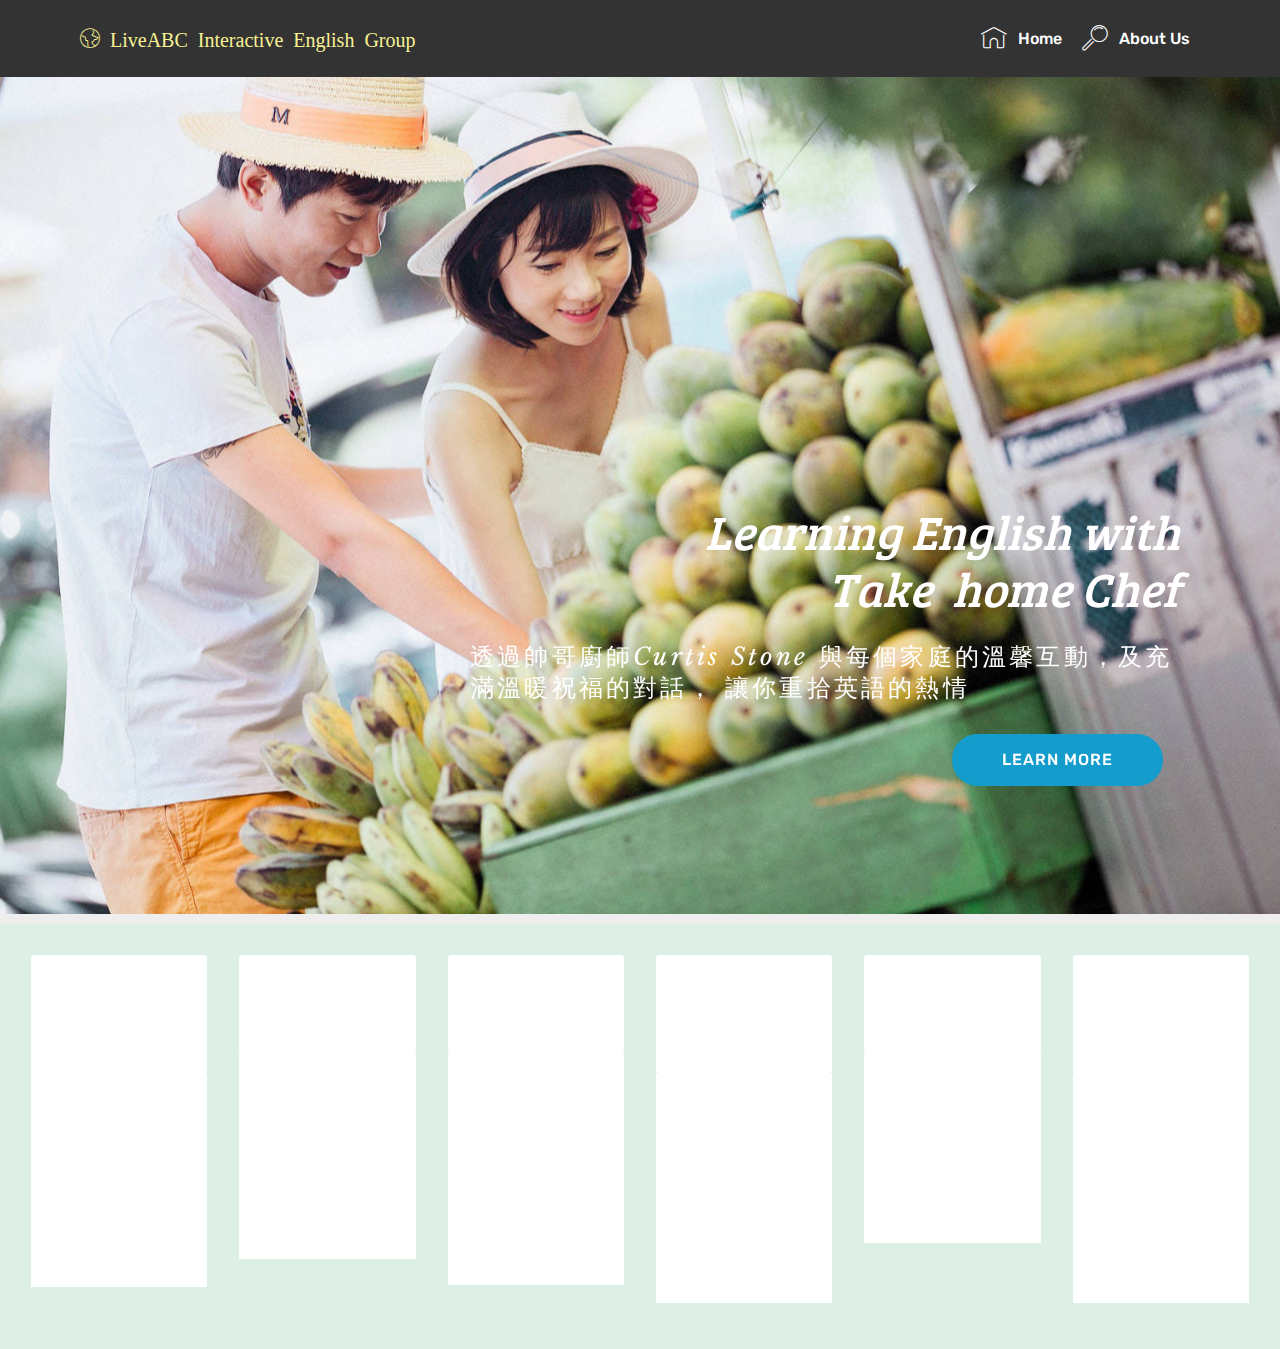
<file: index.html>
<!DOCTYPE html>
<html >
<head>
  <!-- Site made with Mobirise Website Builder v4.7.7, https://mobirise.com -->
  <meta charset="UTF-8">
  <meta http-equiv="X-UA-Compatible" content="IE=edge">
  <meta name="generator" content="Mobirise v4.7.7, mobirise.com">
  <meta name="viewport" content="width=device-width, initial-scale=1, minimum-scale=1">
  <link rel="shortcut icon" href="assets/images/logo-60x30.png" type="image/x-icon">
  <meta name="description" content="">
  <title>Home</title>
  <link rel="stylesheet" href="assets/web/assets/mobirise-icons/mobirise-icons.css">
  <link rel="stylesheet" href="assets/tether/tether.min.css">
  <link rel="stylesheet" href="assets/soundcloud-plugin/style.css">
  <link rel="stylesheet" href="assets/bootstrap/css/bootstrap.min.css">
  <link rel="stylesheet" href="assets/bootstrap/css/bootstrap-grid.min.css">
  <link rel="stylesheet" href="assets/bootstrap/css/bootstrap-reboot.min.css">
  <link rel="stylesheet" href="assets/animatecss/animate.min.css">
  <link rel="stylesheet" href="assets/dropdown/css/style.css">
  <link rel="stylesheet" href="assets/theme/css/style.css">
  <link rel="stylesheet" href="assets/mobirise/css/mbr-additional.css" type="text/css">
  
  
  
</head>
<body>

<!-- Google Analytics -->
chef Curtis Stone
<!-- /Google Analytics -->


  <section class="menu cid-qTkzRZLJNu" once="menu" id="menu1-0">

    

    <nav class="navbar navbar-expand beta-menu navbar-dropdown align-items-center navbar-fixed-top navbar-toggleable-sm">
        <button class="navbar-toggler navbar-toggler-right" type="button" data-toggle="collapse" data-target="#navbarSupportedContent" aria-controls="navbarSupportedContent" aria-expanded="false" aria-label="Toggle navigation">
            <div class="hamburger">
                <span></span>
                <span></span>
                <span></span>
                <span></span>
            </div>
        </button>
        <div class="menu-logo">
            <div class="navbar-brand">
                
                <span class="navbar-caption-wrap"><a class="navbar-caption text-white display-4" href="https://www.liveabc.com/index.asp"><span class="mbri-globe mbr-iconfont mbr-iconfont-btn" style="font-size: 20px; color: rgb(249, 242, 149);">&nbsp;LiveABC Interactive English Group</span></a></span>
            </div>
        </div>
        <div class="collapse navbar-collapse" id="navbarSupportedContent">
            <ul class="navbar-nav nav-dropdown nav-right" data-app-modern-menu="true"><li class="nav-item">
                    <a class="nav-link link text-white display-4" href="index.html#header10-3">
                        <span class="mbri-home mbr-iconfont mbr-iconfont-btn"></span>
                        Home</a>
                </li>
                <li class="nav-item">
                    <a class="nav-link link text-white display-4" href="https://mobirise.com">
                        <span class="mbri-search mbr-iconfont mbr-iconfont-btn"></span>
                        About Us
                    </a>
                </li></ul>
            
        </div>
    </nav>
</section>

<section class="engine"><a href="https://mobirise.me/k">how to develop own website</a></section><section class="header10 cid-qTvx5hkyKt mbr-fullscreen mbr-parallax-background" id="header10-3">

    

    

    <div class="container">
        <div class="media-container-column mbr-white col-lg-8 col-md-10 ml-auto">
            <h1 class="mbr-section-title align-right mbr-bold pb-3 mbr-fonts-style display-2">
                <span style="font-weight: normal;"><em><br><br><br></em></span><br><br><br><span style="font-weight: normal;"><em>Learning English with</em><br><em>Take &nbsp;home Chef</em></span></h1>
            <h3 class="mbr-section-subtitle align-right mbr-light pb-3 mbr-fonts-style display-5">透過帥哥廚師<em>Curtis Stone </em>與每個家庭的溫馨互動，及充滿溫暖祝福的對話， 讓你重拾英語的熱情</h3>
            
            <div class="mbr-section-btn align-right"><a class="btn btn-md btn-primary display-4" href="index.html#features17-l">LEARN MORE</a></div>
        </div>
    </div>

    
</section>

<section class="features17 cid-qUh2qSC56J" id="features17-l">
    
    

    
    <div class="container-fluid">
        <div class="media-container-row">
            <div class="card p-3 col-12 col-md-6 col-lg-2">
                <div class="card-wrapper">
                    <div class="card-img">
                        <img src="assets/images/mbr-1-676x451.jpg" alt="Mobirise" title="">
                    </div>
                    <div class="card-box">
                        <h4 class="card-title pb-3 mbr-fonts-style display-4">
                            求婚法國大餐</h4>
                        <p class="mbr-text mbr-fonts-style display-7">
                            A French Dinner with a Marriage Proposal</p>
                    </div>
                </div>
            </div>

            <div class="card p-3 col-12 col-md-6 col-lg-2">
                <div class="card-wrapper">
                    <div class="card-img">
                        <img src="assets/images/mbr-676x380.jpg" alt="Mobirise" title="">
                    </div>
                    <div class="card-box">
                        <h4 class="card-title pb-3 mbr-fonts-style display-4">
                            夏令營快樂兒童餐</h4>
                        <p class="mbr-text mbr-fonts-style display-7">
                            Happy Meals for Happy Campers</p>
                    </div>
                </div>
            </div>

            <div class="card p-3 col-12 col-md-6 col-lg-2">
                <div class="card-wrapper">
                    <div class="card-img">
                        <img src="assets/images/mbr-676x381.jpg" alt="Mobirise" title="">
                    </div>
                    <div class="card-box">
                        <h4 class="card-title pb-3 mbr-fonts-style display-4">
                            有益心臟的健康生日餐</h4>
                        <p class="mbr-text mbr-fonts-style display-7">
                            Heart-Healthy Meals for the Birthday Girls</p>
                    </div>
                </div>
            </div>

            <div class="card p-3 col-12 col-md-6 col-lg-2">
                <div class="card-wrapper">
                    <div class="card-img">
                        <img src="assets/images/mbr-348x232.jpg" alt="Mobirise" title="">
                    </div>
                    <div class="card-box">
                        <h4 class="card-title pb-3 mbr-fonts-style display-4">
                            結婚周年的海陸大餐</h4>
                        <p class="mbr-text mbr-fonts-style display-7">
                           Gourmet Seafood Dinner for an Anniversary</p>
                    </div>
                </div>
            </div>
            <div class="card p-3 col-12 col-md-6 col-lg-2">
                <div class="card-wrapper">
                    <div class="card-img">
                        <img src="assets/images/mbr-1-348x196.jpg" alt="Mobirise" title="">
                    </div>
                    <div class="card-box">
                        <h4 class="card-title pb-3 mbr-fonts-style display-4">
                            嗆辣墨西哥料理</h4>
                        <p class="mbr-text mbr-fonts-style display-7">
                            Try This Spicy Mexican Cuisine</p>
                    </div>
                </div>
            </div>
            <div class="card p-3 col-12 col-md-6 col-lg-2">
                <div class="card-wrapper">
                    <div class="card-img">
                        <img src="assets/images/mbr-1-348x232.jpg" alt="Mobirise" title="">
                    </div>
                    <div class="card-box">
                        <h4 class="card-title pb-3 mbr-fonts-style display-4">
                            溫馨的美國西南方料理</h4>
                        <p class="mbr-text mbr-fonts-style display-7">
                            Heartwareming Southwestern Meals</p>
                    </div>
                </div>
            </div>
        </div>
    </div>
</section>


  <script src="assets/web/assets/jquery/jquery.min.js"></script>
  <script src="assets/popper/popper.min.js"></script>
  <script src="assets/tether/tether.min.js"></script>
  <script src="assets/bootstrap/js/bootstrap.min.js"></script>
  <script src="assets/smoothscroll/smooth-scroll.js"></script>
  <script src="assets/touchswipe/jquery.touch-swipe.min.js"></script>
  <script src="assets/viewportchecker/jquery.viewportchecker.js"></script>
  <script src="assets/parallax/jarallax.min.js"></script>
  <script src="assets/dropdown/js/script.min.js"></script>
  <script src="assets/theme/js/script.js"></script>
  
  
  <input name="animation" type="hidden">
   <div id="scrollToTop" class="scrollToTop mbr-arrow-up"><a style="text-align: center;"><i></i></a></div>
  </body>
</html>
</file>
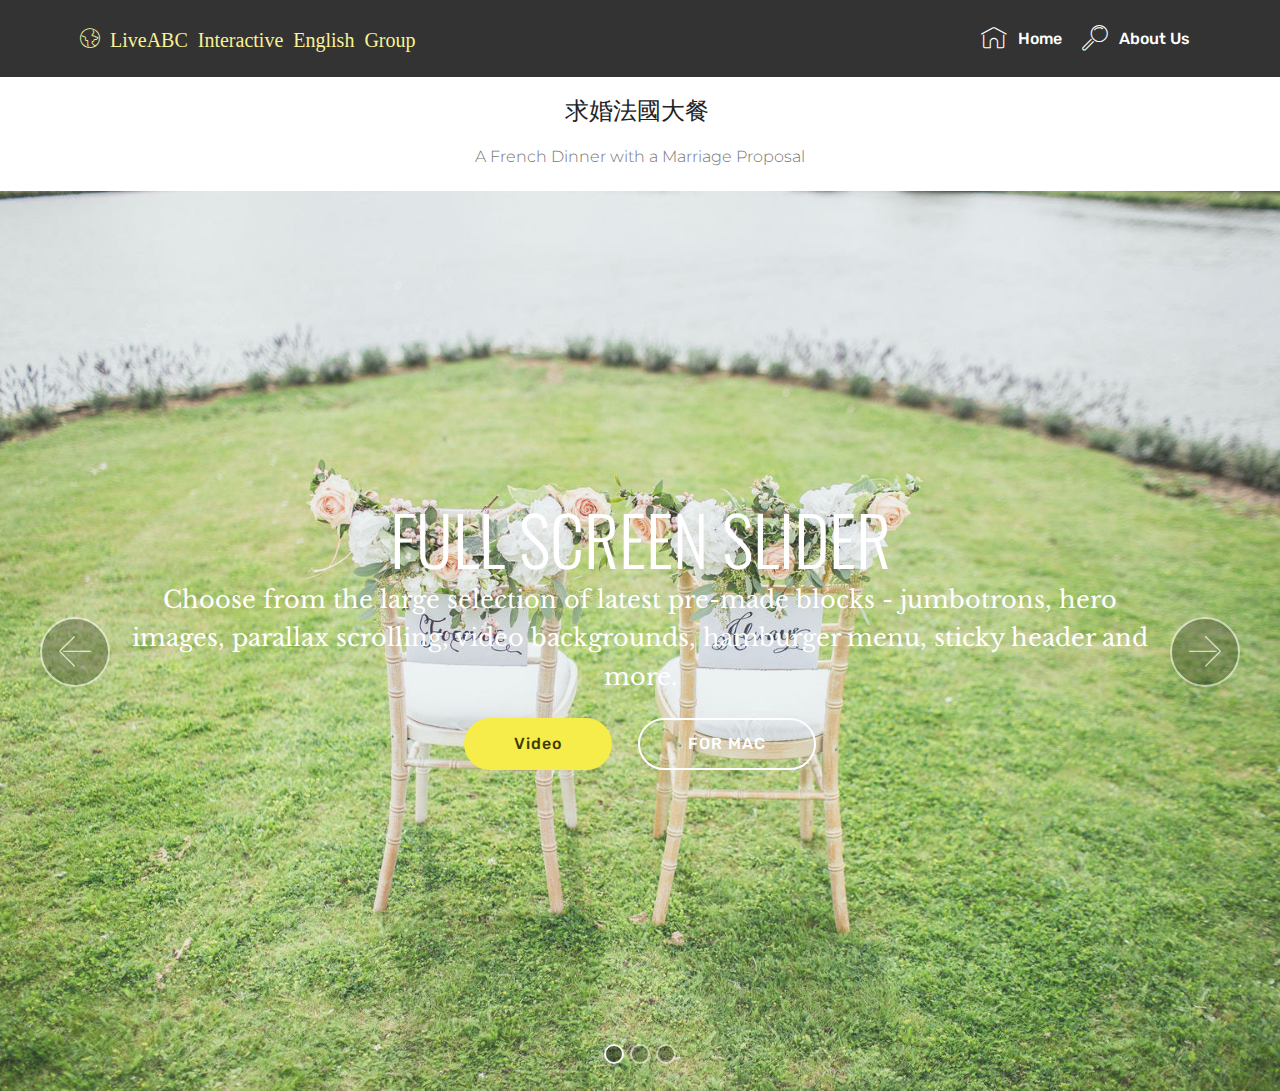
<file: page2.html>
<!DOCTYPE html>
<html >
<head>
  <!-- Site made with Mobirise Website Builder v4.7.7, https://mobirise.com -->
  <meta charset="UTF-8">
  <meta http-equiv="X-UA-Compatible" content="IE=edge">
  <meta name="generator" content="Mobirise v4.7.7, mobirise.com">
  <meta name="viewport" content="width=device-width, initial-scale=1, minimum-scale=1">
  <link rel="shortcut icon" href="assets/images/logo-60x30.png" type="image/x-icon">
  <meta name="description" content="Site Maker Description">
  <title>Page 2</title>
  <link rel="stylesheet" href="assets/web/assets/mobirise-icons/mobirise-icons.css">
  <link rel="stylesheet" href="assets/tether/tether.min.css">
  <link rel="stylesheet" href="assets/soundcloud-plugin/style.css">
  <link rel="stylesheet" href="assets/bootstrap/css/bootstrap.min.css">
  <link rel="stylesheet" href="assets/bootstrap/css/bootstrap-grid.min.css">
  <link rel="stylesheet" href="assets/bootstrap/css/bootstrap-reboot.min.css">
  <link rel="stylesheet" href="assets/dropdown/css/style.css">
  <link rel="stylesheet" href="assets/animatecss/animate.min.css">
  <link rel="stylesheet" href="assets/theme/css/style.css">
  <link rel="stylesheet" href="assets/mobirise/css/mbr-additional.css" type="text/css">
  
  
  
</head>
<body>

<!-- Google Analytics -->
chef Curtis Stone
<!-- /Google Analytics -->


  <section class="menu cid-qTkzRZLJNu" once="menu" id="menu1-u">

    

    <nav class="navbar navbar-expand beta-menu navbar-dropdown align-items-center navbar-fixed-top navbar-toggleable-sm">
        <button class="navbar-toggler navbar-toggler-right" type="button" data-toggle="collapse" data-target="#navbarSupportedContent" aria-controls="navbarSupportedContent" aria-expanded="false" aria-label="Toggle navigation">
            <div class="hamburger">
                <span></span>
                <span></span>
                <span></span>
                <span></span>
            </div>
        </button>
        <div class="menu-logo">
            <div class="navbar-brand">
                
                <span class="navbar-caption-wrap"><a class="navbar-caption text-white display-4" href="https://www.liveabc.com/index.asp"><span class="mbri-globe mbr-iconfont mbr-iconfont-btn" style="font-size: 20px; color: rgb(249, 242, 149);">&nbsp;LiveABC Interactive English Group</span></a></span>
            </div>
        </div>
        <div class="collapse navbar-collapse" id="navbarSupportedContent">
            <ul class="navbar-nav nav-dropdown nav-right" data-app-modern-menu="true"><li class="nav-item">
                    <a class="nav-link link text-white display-4" href="index.html#header10-3">
                        <span class="mbri-home mbr-iconfont mbr-iconfont-btn"></span>
                        Home</a>
                </li>
                <li class="nav-item">
                    <a class="nav-link link text-white display-4" href="https://mobirise.com">
                        <span class="mbri-search mbr-iconfont mbr-iconfont-btn"></span>
                        About Us
                    </a>
                </li></ul>
            
        </div>
    </nav>
</section>

<section class="engine"><a href="https://mobirise.me/j">website templates</a></section><section class="mbr-section content4 cid-qUn72pdLb5" id="content4-14">

    

    <div class="container">
        <div class="media-container-row">
            <div class="title col-12 col-md-8">
                <h2 class="align-center pb-3 mbr-fonts-style display-5">求婚法國大餐&nbsp;</h2>
                <h3 class="mbr-section-subtitle align-center mbr-light mbr-fonts-style display-7">A French Dinner with a Marriage Proposal</h3>
                
            </div>
        </div>
    </div>
</section>

<section class="carousel slide cid-qUn49B883N" data-interval="false" id="slider1-13">

    

    <div class="full-screen"><div class="mbr-slider slide carousel" data-pause="true" data-keyboard="false" data-ride="false" data-interval="false"><ol class="carousel-indicators"><li data-app-prevent-settings="" data-target="#slider1-13" class=" active" data-slide-to="0"></li><li data-app-prevent-settings="" data-target="#slider1-13" data-slide-to="1"></li><li data-app-prevent-settings="" data-target="#slider1-13" data-slide-to="2"></li></ol><div class="carousel-inner" role="listbox"><div class="carousel-item slider-fullscreen-image active" data-bg-video-slide="false" style="background-image: url(assets/images/mbr-1620x1080.jpg);"><div class="container container-slide"><div class="image_wrapper"><div class="mbr-overlay" style="opacity: 0.2; background-color: rgb(178, 204, 210);"></div><img src="assets/images/mbr-1620x1080.jpg"><div class="carousel-caption justify-content-center"><div class="col-10 align-center"><h2 class="mbr-fonts-style display-1">FULL SCREEN SLIDER</h2><p class="lead mbr-text mbr-fonts-style display-5">Choose from the large selection of latest pre-made blocks - jumbotrons, hero images, parallax scrolling, video backgrounds, hamburger menu, sticky header and more.</p><div class="mbr-section-btn" buttons="0"><a class="btn btn-success display-4" href="https://mobirise.com">Video</a> <a class="btn  btn-white-outline display-4" href="https://mobirise.com">FOR MAC</a></div></div></div></div></div></div><div class="carousel-item slider-fullscreen-image" data-bg-video-slide="https://www.youtube.com/watch?v=fwkKc6M60-0"><div class="mbr-overlay" style="opacity: 0.2;"></div><div class="container container-slide"><div class="image_wrapper"><img src="assets/images/2.jpg" style="opacity: 0;"><div class="carousel-caption justify-content-center"><div class="col-10 align-left"><h2 class="mbr-fonts-style display-1">VIDEO SLIDE</h2><p class="lead mbr-text mbr-fonts-style display-5">Slide with youtube video background and color overlay. Title and text are aligned to the left.</p></div></div></div></div></div><div class="carousel-item slider-fullscreen-image" data-bg-video-slide="false" style="background-image: url(assets/images/3.jpg);"><div class="container container-slide"><div class="image_wrapper"><div class="mbr-overlay" style="opacity: 0.3; background-color: rgb(255, 255, 255);"></div><img src="assets/images/3.jpg"><div class="carousel-caption justify-content-center"><div class="col-10 align-right"><h2 class="mbr-fonts-style display-1">IMAGE SLIDE</h2><p class="lead mbr-text mbr-fonts-style display-5">Choose from the large selection of latest pre-made blocks - jumbotrons, hero images, parallax scrolling, video backgrounds, hamburger menu, sticky header and more.</p><div class="mbr-section-btn" buttons="0"><a class="btn btn-info display-4" href="https://mobirise.com">FOR WINDOWS</a> <a class="btn  btn-white-outline display-4" href="https://mobirise.com">FOR MAC</a></div></div></div></div></div></div></div><a data-app-prevent-settings="" class="carousel-control carousel-control-prev" role="button" data-slide="prev" href="#slider1-13"><span aria-hidden="true" class="mbri-left mbr-iconfont"></span><span class="sr-only">Previous</span></a><a data-app-prevent-settings="" class="carousel-control carousel-control-next" role="button" data-slide="next" href="#slider1-13"><span aria-hidden="true" class="mbri-right mbr-iconfont"></span><span class="sr-only">Next</span></a></div></div>

</section>


  <script src="assets/web/assets/jquery/jquery.min.js"></script>
  <script src="assets/popper/popper.min.js"></script>
  <script src="assets/tether/tether.min.js"></script>
  <script src="assets/bootstrap/js/bootstrap.min.js"></script>
  <script src="assets/touchswipe/jquery.touch-swipe.min.js"></script>
  <script src="assets/dropdown/js/script.min.js"></script>
  <script src="assets/bootstrapcarouselswipe/bootstrap-carousel-swipe.js"></script>
  <script src="assets/smoothscroll/smooth-scroll.js"></script>
  <script src="assets/viewportchecker/jquery.viewportchecker.js"></script>
  <script src="assets/ytplayer/jquery.mb.ytplayer.min.js"></script>
  <script src="assets/vimeoplayer/jquery.mb.vimeo_player.js"></script>
  <script src="assets/theme/js/script.js"></script>
  <script src="assets/slidervideo/script.js"></script>
  
  
  <input name="animation" type="hidden">
   <div id="scrollToTop" class="scrollToTop mbr-arrow-up"><a style="text-align: center;"><i></i></a></div>
  </body>
</html>
</file>
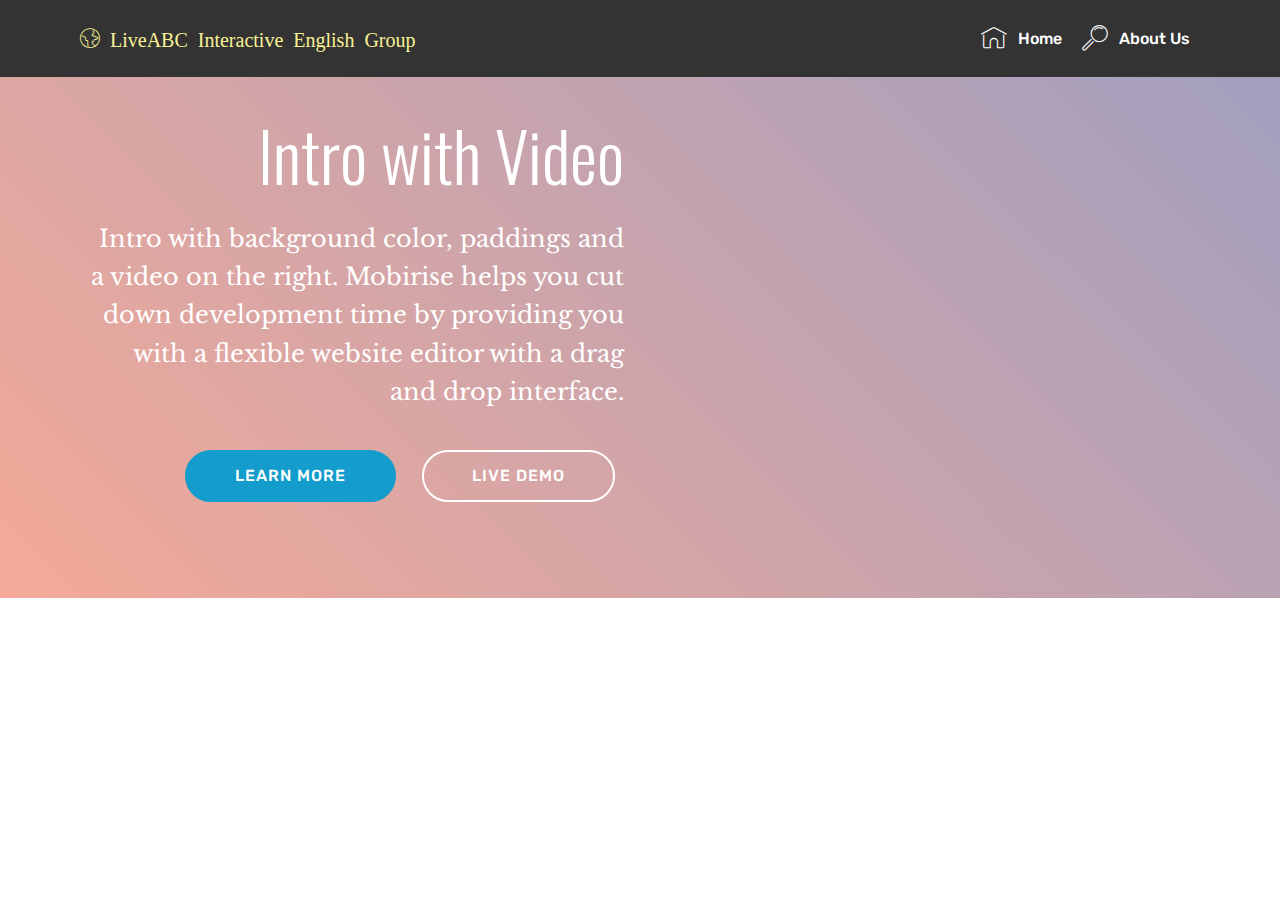
<file: Video.html>
<!DOCTYPE html>
<html >
<head>
  <!-- Site made with Mobirise Website Builder v4.7.7, https://mobirise.com -->
  <meta charset="UTF-8">
  <meta http-equiv="X-UA-Compatible" content="IE=edge">
  <meta name="generator" content="Mobirise v4.7.7, mobirise.com">
  <meta name="viewport" content="width=device-width, initial-scale=1, minimum-scale=1">
  <link rel="shortcut icon" href="assets/images/logo-60x30.png" type="image/x-icon">
  <meta name="description" content="Web Site Maker Description">
  <title>Video</title>
  <link rel="stylesheet" href="assets/web/assets/mobirise-icons/mobirise-icons.css">
  <link rel="stylesheet" href="assets/tether/tether.min.css">
  <link rel="stylesheet" href="assets/bootstrap/css/bootstrap.min.css">
  <link rel="stylesheet" href="assets/bootstrap/css/bootstrap-grid.min.css">
  <link rel="stylesheet" href="assets/bootstrap/css/bootstrap-reboot.min.css">
  <link rel="stylesheet" href="assets/soundcloud-plugin/style.css">
  <link rel="stylesheet" href="assets/dropdown/css/style.css">
  <link rel="stylesheet" href="assets/animatecss/animate.min.css">
  <link rel="stylesheet" href="assets/theme/css/style.css">
  <link rel="stylesheet" href="assets/mobirise/css/mbr-additional.css" type="text/css">
  
  
  
</head>
<body>

<!-- Google Analytics -->
chef Curtis Stone
<!-- /Google Analytics -->


  <section class="menu cid-qTkzRZLJNu" once="menu" id="menu1-m">

    

    <nav class="navbar navbar-expand beta-menu navbar-dropdown align-items-center navbar-fixed-top navbar-toggleable-sm">
        <button class="navbar-toggler navbar-toggler-right" type="button" data-toggle="collapse" data-target="#navbarSupportedContent" aria-controls="navbarSupportedContent" aria-expanded="false" aria-label="Toggle navigation">
            <div class="hamburger">
                <span></span>
                <span></span>
                <span></span>
                <span></span>
            </div>
        </button>
        <div class="menu-logo">
            <div class="navbar-brand">
                
                <span class="navbar-caption-wrap"><a class="navbar-caption text-white display-4" href="https://www.liveabc.com/index.asp"><span class="mbri-globe mbr-iconfont mbr-iconfont-btn" style="font-size: 20px; color: rgb(249, 242, 149);">&nbsp;LiveABC Interactive English Group</span></a></span>
            </div>
        </div>
        <div class="collapse navbar-collapse" id="navbarSupportedContent">
            <ul class="navbar-nav nav-dropdown nav-right" data-app-modern-menu="true"><li class="nav-item">
                    <a class="nav-link link text-white display-4" href="index.html#header10-3">
                        <span class="mbri-home mbr-iconfont mbr-iconfont-btn"></span>
                        Home</a>
                </li>
                <li class="nav-item">
                    <a class="nav-link link text-white display-4" href="https://mobirise.com">
                        <span class="mbri-search mbr-iconfont mbr-iconfont-btn"></span>
                        About Us
                    </a>
                </li></ul>
            
        </div>
    </nav>
</section>

<section class="engine"><a href="https://mobirise.me/d">website maker</a></section><section class="header7 cid-qUmToW3Rz7" id="header7-t">

    

    

    <div class="container">
        <div class="media-container-row">

            <div class="media-content align-right">
                <h1 class="mbr-section-title mbr-white pb-3 mbr-fonts-style display-1">
                    Intro with Video
                </h1>
                <div class="mbr-section-text mbr-white pb-3">
                    <p class="mbr-text mbr-fonts-style display-5">
                        Intro with background color, paddings and a video on the right. Mobirise helps you cut down development time by providing you with a flexible website editor with a drag and drop interface.
                    </p>
                </div>
                <div class="mbr-section-btn">
                        <a class="btn btn-md btn-primary display-4" href="https://mobirise.com">LEARN MORE</a>
                        <a class="btn btn-md btn-white-outline display-4" href="https://mobirise.com">LIVE DEMO</a>
                </div>
            </div>

            <div class="mbr-figure" style="width: 100%;"><iframe class="mbr-embedded-video" src="https://rgtest.liveabc.com/TLC/TLC02/src/media/viemo/L01.ogv?loop=0&amp;autoplay=0" width="1280" height="720" frameborder="0" allowfullscreen></iframe></div>

        </div>
    </div>
</section>


  <script src="assets/web/assets/jquery/jquery.min.js"></script>
  <script src="assets/popper/popper.min.js"></script>
  <script src="assets/tether/tether.min.js"></script>
  <script src="assets/bootstrap/js/bootstrap.min.js"></script>
  <script src="assets/smoothscroll/smooth-scroll.js"></script>
  <script src="assets/dropdown/js/script.min.js"></script>
  <script src="assets/touchswipe/jquery.touch-swipe.min.js"></script>
  <script src="assets/viewportchecker/jquery.viewportchecker.js"></script>
  <script src="assets/theme/js/script.js"></script>
  
  
  <input name="animation" type="hidden">
   <div id="scrollToTop" class="scrollToTop mbr-arrow-up"><a style="text-align: center;"><i></i></a></div>
  </body>
</html>
</file>
<file: assets/web/assets/mobirise-icons/mobirise-icons.css>
@font-face {
  font-family: 'MobiriseIcons';
  src:  url('mobirise-icons.eot?spat4u');
  src:  url('mobirise-icons.eot?spat4u#iefix') format('embedded-opentype'),
    url('mobirise-icons.ttf?spat4u') format('truetype'),
    url('mobirise-icons.woff?spat4u') format('woff'),
    url('mobirise-icons.svg?spat4u#MobiriseIcons') format('svg');
  font-weight: normal;
  font-style: normal;
}

[class^="mbri-"], [class*=" mbri-"] {
  /* use !important to prevent issues with browser extensions that change fonts */
  font-family: MobiriseIcons !important;
  speak: none;
  font-style: normal;
  font-weight: normal;
  font-variant: normal;
  text-transform: none;
  line-height: 1;

  /* Better Font Rendering =========== */
  -webkit-font-smoothing: antialiased;
  -moz-osx-font-smoothing: grayscale;
}

.mbri-add-submenu:before {
  content: "\e900";
}
.mbri-alert:before {
  content: "\e901";
}
.mbri-align-center:before {
  content: "\e902";
}
.mbri-align-justify:before {
  content: "\e903";
}
.mbri-align-left:before {
  content: "\e904";
}
.mbri-align-right:before {
  content: "\e905";
}
.mbri-android:before {
  content: "\e906";
}
.mbri-apple:before {
  content: "\e907";
}
.mbri-arrow-down:before {
  content: "\e908";
}
.mbri-arrow-next:before {
  content: "\e909";
}
.mbri-arrow-prev:before {
  content: "\e90a";
}
.mbri-arrow-up:before {
  content: "\e90b";
}
.mbri-bold:before {
  content: "\e90c";
}
.mbri-bookmark:before {
  content: "\e90d";
}
.mbri-bootstrap:before {
  content: "\e90e";
}
.mbri-briefcase:before {
  content: "\e90f";
}
.mbri-browse:before {
  content: "\e910";
}
.mbri-bulleted-list:before {
  content: "\e911";
}
.mbri-calendar:before {
  content: "\e912";
}
.mbri-camera:before {
  content: "\e913";
}
.mbri-cart-add:before {
  content: "\e914";
}
.mbri-cart-full:before {
  content: "\e915";
}
.mbri-cash:before {
  content: "\e916";
}
.mbri-change-style:before {
  content: "\e917";
}
.mbri-chat:before {
  content: "\e918";
}
.mbri-clock:before {
  content: "\e919";
}
.mbri-close:before {
  content: "\e91a";
}
.mbri-cloud:before {
  content: "\e91b";
}
.mbri-code:before {
  content: "\e91c";
}
.mbri-contact-form:before {
  content: "\e91d";
}
.mbri-credit-card:before {
  content: "\e91e";
}
.mbri-cursor-click:before {
  content: "\e91f";
}
.mbri-cust-feedback:before {
  content: "\e920";
}
.mbri-database:before {
  content: "\e921";
}
.mbri-delivery:before {
  content: "\e922";
}
.mbri-desktop:before {
  content: "\e923";
}
.mbri-devices:before {
  content: "\e924";
}
.mbri-down:before {
  content: "\e925";
}
.mbri-download:before {
  content: "\e989";
}
.mbri-drag-n-drop:before {
  content: "\e927";
}
.mbri-drag-n-drop2:before {
  content: "\e928";
}
.mbri-edit:before {
  content: "\e929";
}
.mbri-edit2:before {
  content: "\e92a";
}
.mbri-error:before {
  content: "\e92b";
}
.mbri-extension:before {
  content: "\e92c";
}
.mbri-features:before {
  content: "\e92d";
}
.mbri-file:before {
  content: "\e92e";
}
.mbri-flag:before {
  content: "\e92f";
}
.mbri-folder:before {
  content: "\e930";
}
.mbri-gift:before {
  content: "\e931";
}
.mbri-github:before {
  content: "\e932";
}
.mbri-globe:before {
  content: "\e933";
}
.mbri-globe-2:before {
  content: "\e934";
}
.mbri-growing-chart:before {
  content: "\e935";
}
.mbri-hearth:before {
  content: "\e936";
}
.mbri-help:before {
  content: "\e937";
}
.mbri-home:before {
  content: "\e938";
}
.mbri-hot-cup:before {
  content: "\e939";
}
.mbri-idea:before {
  content: "\e93a";
}
.mbri-image-gallery:before {
  content: "\e93b";
}
.mbri-image-slider:before {
  content: "\e93c";
}
.mbri-info:before {
  content: "\e93d";
}
.mbri-italic:before {
  content: "\e93e";
}
.mbri-key:before {
  content: "\e93f";
}
.mbri-laptop:before {
  content: "\e940";
}
.mbri-layers:before {
  content: "\e941";
}
.mbri-left-right:before {
  content: "\e942";
}
.mbri-left:before {
  content: "\e943";
}
.mbri-letter:before {
  content: "\e944";
}
.mbri-like:before {
  content: "\e945";
}
.mbri-link:before {
  content: "\e946";
}
.mbri-lock:before {
  content: "\e947";
}
.mbri-login:before {
  content: "\e948";
}
.mbri-logout:before {
  content: "\e949";
}
.mbri-magic-stick:before {
  content: "\e94a";
}
.mbri-map-pin:before {
  content: "\e94b";
}
.mbri-menu:before {
  content: "\e94c";
}
.mbri-mobile:before {
  content: "\e94d";
}
.mbri-mobile2:before {
  content: "\e94e";
}
.mbri-mobirise:before {
  content: "\e94f";
}
.mbri-more-horizontal:before {
  content: "\e950";
}
.mbri-more-vertical:before {
  content: "\e951";
}
.mbri-music:before {
  content: "\e952";
}
.mbri-new-file:before {
  content: "\e953";
}
.mbri-numbered-list:before {
  content: "\e954";
}
.mbri-opened-folder:before {
  content: "\e955";
}
.mbri-pages:before {
  content: "\e956";
}
.mbri-paper-plane:before {
  content: "\e957";
}
.mbri-paperclip:before {
  content: "\e958";
}
.mbri-photo:before {
  content: "\e959";
}
.mbri-photos:before {
  content: "\e95a";
}
.mbri-pin:before {
  content: "\e95b";
}
.mbri-play:before {
  content: "\e95c";
}
.mbri-plus:before {
  content: "\e95d";
}
.mbri-preview:before {
  content: "\e95e";
}
.mbri-print:before {
  content: "\e95f";
}
.mbri-protect:before {
  content: "\e960";
}
.mbri-question:before {
  content: "\e961";
}
.mbri-quote-left:before {
  content: "\e962";
}
.mbri-quote-right:before {
  content: "\e963";
}
.mbri-refresh:before {
  content: "\e964";
}
.mbri-responsive:before {
  content: "\e965";
}
.mbri-right:before {
  content: "\e966";
}
.mbri-rocket:before {
  content: "\e967";
}
.mbri-sad-face:before {
  content: "\e968";
}
.mbri-sale:before {
  content: "\e969";
}
.mbri-save:before {
  content: "\e96a";
}
.mbri-search:before {
  content: "\e96b";
}
.mbri-setting:before {
  content: "\e96c";
}
.mbri-setting2:before {
  content: "\e96d";
}
.mbri-setting3:before {
  content: "\e96e";
}
.mbri-share:before {
  content: "\e96f";
}
.mbri-shopping-bag:before {
  content: "\e970";
}
.mbri-shopping-basket:before {
  content: "\e971";
}
.mbri-shopping-cart:before {
  content: "\e972";
}
.mbri-sites:before {
  content: "\e973";
}
.mbri-smile-face:before {
  content: "\e974";
}
.mbri-speed:before {
  content: "\e975";
}
.mbri-star:before {
  content: "\e976";
}
.mbri-success:before {
  content: "\e977";
}
.mbri-sun:before {
  content: "\e978";
}
.mbri-sun2:before {
  content: "\e979";
}
.mbri-tablet:before {
  content: "\e97a";
}
.mbri-tablet-vertical:before {
  content: "\e97b";
}
.mbri-target:before {
  content: "\e97c";
}
.mbri-timer:before {
  content: "\e97d";
}
.mbri-to-ftp:before {
  content: "\e97e";
}
.mbri-to-local-drive:before {
  content: "\e97f";
}
.mbri-touch-swipe:before {
  content: "\e980";
}
.mbri-touch:before {
  content: "\e981";
}
.mbri-trash:before {
  content: "\e982";
}
.mbri-underline:before {
  content: "\e983";
}
.mbri-unlink:before {
  content: "\e984";
}
.mbri-unlock:before {
  content: "\e985";
}
.mbri-up-down:before {
  content: "\e986";
}
.mbri-up:before {
  content: "\e987";
}
.mbri-update:before {
  content: "\e988";
}
.mbri-upload:before {
 content: "\e926"; 
}
.mbri-user:before {
  content: "\e98a";
}
.mbri-user2:before {
  content: "\e98b";
}
.mbri-users:before {
  content: "\e98c";
}
.mbri-video:before {
  content: "\e98d";
}
.mbri-video-play:before {
  content: "\e98e";
}
.mbri-watch:before {
  content: "\e98f";
}
.mbri-website-theme:before {
  content: "\e990";
}
.mbri-wifi:before {
  content: "\e991";
}
.mbri-windows:before {
  content: "\e992";
}
.mbri-zoom-out:before {
  content: "\e993";
}
.mbri-redo:before {
  content: "\e994";
}
.mbri-undo:before {
  content: "\e995";
}
</file>
<file: assets/soundcloud-plugin/style.css>
.addons-container {
  position: relative;
  margin-left: auto;
  margin-right: auto;
  padding-right: 15px;
  padding-left: 15px; }
  @media (min-width: 576px) {
    .addons-container {
      padding-right: 15px;
      padding-left: 15px; } }
  @media (min-width: 768px) {
    .addons-container {
      padding-right: 15px;
      padding-left: 15px; } }
  @media (min-width: 992px) {
    .addons-container {
      padding-right: 15px;
      padding-left: 15px; } }
  @media (min-width: 1200px) {
    .addons-container {
      padding-right: 15px;
      padding-left: 15px; } }
  @media (min-width: 576px) {
    .addons-container {
      width: 540px;
      max-width: 100%; } }
  @media (min-width: 768px) {
    .addons-container {
      width: 720px;
      max-width: 100%; } }
  @media (min-width: 992px) {
    .addons-container {
      width: 960px;
      max-width: 100%; } }
  @media (min-width: 1200px) {
    .addons-container {
      width: 1140px;
      max-width: 100%; } }

.addons-container-inner{
    position: relative;
    width: 100%;
    min-height: 1px;
    padding-right: 15px;
    padding-left: 15px;
}
@media (min-width: 567px) {
    .addons-container-inner{
        -ms-flex: 0 0 66.666667%;
        flex: 0 0 66.666667%;
        max-width: 66.666667%;
    }
}
.addons-row{
    display: flex;
    justify-content:center;
}
</file>
<file: assets/dropdown/css/style.css>
.navbar-dropdown {
  left: 0;
  padding: 0;
  position: absolute;
  right: 0;
  top: 0;
  transition: all 0.45s ease;
  z-index: 1030;
  background: #282828; }
  .navbar-dropdown .navbar-logo {
    margin-right: 0.8rem;
    transition: margin 0.3s ease-in-out;
    vertical-align: middle; }
    .navbar-dropdown .navbar-logo img {
      height: 3.125rem;
      transition: all 0.3s ease-in-out; }
    .navbar-dropdown .navbar-logo.mbr-iconfont {
      font-size: 3.125rem;
      line-height: 3.125rem; }
  .navbar-dropdown .navbar-caption {
    font-weight: 700;
    white-space: normal;
    vertical-align: -4px;
    line-height: 3.125rem !important; }
    .navbar-dropdown .navbar-caption, .navbar-dropdown .navbar-caption:hover {
      color: inherit;
      text-decoration: none; }
  .navbar-dropdown .mbr-iconfont + .navbar-caption {
    vertical-align: -1px; }
  .navbar-dropdown.navbar-fixed-top {
    position: fixed; }
  .navbar-dropdown .navbar-brand span {
    vertical-align: -4px; }
  .navbar-dropdown.bg-color.transparent {
    background: none; }
  .navbar-dropdown.navbar-short .navbar-brand {
    padding: 0.625rem 0; }
    .navbar-dropdown.navbar-short .navbar-brand span {
      vertical-align: -1px; }
  .navbar-dropdown.navbar-short .navbar-caption {
    line-height: 2.375rem !important;
    vertical-align: -2px; }
  .navbar-dropdown.navbar-short .navbar-logo {
    margin-right: 0.5rem; }
    .navbar-dropdown.navbar-short .navbar-logo img {
      height: 2.375rem; }
    .navbar-dropdown.navbar-short .navbar-logo.mbr-iconfont {
      font-size: 2.375rem;
      line-height: 2.375rem; }
  .navbar-dropdown.navbar-short .mbr-table-cell {
    height: 3.625rem; }
  .navbar-dropdown .navbar-close {
    left: 0.6875rem;
    position: fixed;
    top: 0.75rem;
    z-index: 1000; }
  .navbar-dropdown .hamburger-icon {
    content: "";
    display: inline-block;
    vertical-align: middle;
    width: 16px;
    -webkit-box-shadow: 0 -6px 0 1px #282828,0 0 0 1px #282828,0 6px 0 1px #282828;
    -moz-box-shadow: 0 -6px 0 1px #282828,0 0 0 1px #282828,0 6px 0 1px #282828;
    box-shadow: 0 -6px 0 1px #282828,0 0 0 1px #282828,0 6px 0 1px #282828; }

.dropdown-menu .dropdown-toggle[data-toggle="dropdown-submenu"]::after {
  border-bottom: 0.35em solid transparent;
  border-left: 0.35em solid;
  border-right: 0;
  border-top: 0.35em solid transparent;
  margin-left: 0.3rem; }

.dropdown-menu .dropdown-item:focus {
  outline: 0; }

.nav-dropdown {
  font-size: 0.75rem;
  font-weight: 500;
  height: auto !important; }
  .nav-dropdown .nav-btn {
    padding-left: 1rem; }
  .nav-dropdown .link {
    margin: .667em 1.667em;
    font-weight: 500;
    padding: 0;
    transition: color .2s ease-in-out; }
    .nav-dropdown .link.dropdown-toggle {
      margin-right: 2.583em; }
      .nav-dropdown .link.dropdown-toggle::after {
        margin-left: .25rem;
        border-top: 0.35em solid;
        border-right: 0.35em solid transparent;
        border-left: 0.35em solid transparent;
        border-bottom: 0; }
      .nav-dropdown .link.dropdown-toggle[aria-expanded="true"] {
        margin: 0;
        padding: 0.667em 3.263em  0.667em 1.667em; }
  .nav-dropdown .link::after,
  .nav-dropdown .dropdown-item::after {
    color: inherit; }
  .nav-dropdown .btn {
    font-size: 0.75rem;
    font-weight: 700;
    letter-spacing: 0;
    margin-bottom: 0;
    padding-left: 1.25rem;
    padding-right: 1.25rem; }
  .nav-dropdown .dropdown-menu {
    border-radius: 0;
    border: 0;
    left: 0;
    margin: 0;
    padding-bottom: 1.25rem;
    padding-top: 1.25rem;
    position: relative; }
  .nav-dropdown .dropdown-submenu {
    margin-left: 0.125rem;
    top: 0; }
  .nav-dropdown .dropdown-item {
    font-weight: 500;
    line-height: 2;
    padding: 0.3846em 4.615em 0.3846em 1.5385em;
    position: relative;
    transition: color .2s ease-in-out, background-color .2s ease-in-out; }
    .nav-dropdown .dropdown-item::after {
      margin-top: -0.3077em;
      position: absolute;
      right: 1.1538em;
      top: 50%; }
    .nav-dropdown .dropdown-item:focus, .nav-dropdown .dropdown-item:hover {
      background: none; }

@media (max-width: 767px) {
  .nav-dropdown.navbar-toggleable-sm {
    bottom: 0;
    display: none;
    left: 0;
    overflow-x: hidden;
    position: fixed;
    top: 0;
    transform: translateX(-100%);
    -ms-transform: translateX(-100%);
    -webkit-transform: translateX(-100%);
    width: 18.75rem;
    z-index: 999; } }
.nav-dropdown.navbar-toggleable-xl {
  bottom: 0;
  display: none;
  left: 0;
  overflow-x: hidden;
  position: fixed;
  top: 0;
  transform: translateX(-100%);
  -ms-transform: translateX(-100%);
  -webkit-transform: translateX(-100%);
  width: 18.75rem;
  z-index: 999; }

.nav-dropdown-sm {
  display: block !important;
  overflow-x: hidden;
  overflow: auto;
  padding-top: 3.875rem; }
  .nav-dropdown-sm::after {
    content: "";
    display: block;
    height: 3rem;
    width: 100%; }
  .nav-dropdown-sm.collapse.in ~ .navbar-close {
    display: block !important; }
  .nav-dropdown-sm.collapsing, .nav-dropdown-sm.collapse.in {
    transform: translateX(0);
    -ms-transform: translateX(0);
    -webkit-transform: translateX(0);
    transition: all 0.25s ease-out;
    -webkit-transition: all 0.25s ease-out;
    background: #282828; }
  .nav-dropdown-sm.collapsing[aria-expanded="false"] {
    transform: translateX(-100%);
    -ms-transform: translateX(-100%);
    -webkit-transform: translateX(-100%); }
  .nav-dropdown-sm .nav-item {
    display: block;
    margin-left: 0 !important;
    padding-left: 0; }
  .nav-dropdown-sm .link,
  .nav-dropdown-sm .dropdown-item {
    border-top: 1px dotted rgba(255, 255, 255, 0.1);
    font-size: 0.8125rem;
    line-height: 1.6;
    margin: 0 !important;
    padding: 0.875rem 2.4rem 0.875rem 1.5625rem !important;
    position: relative;
    white-space: normal; }
    .nav-dropdown-sm .link:focus, .nav-dropdown-sm .link:hover,
    .nav-dropdown-sm .dropdown-item:focus,
    .nav-dropdown-sm .dropdown-item:hover {
      background: rgba(0, 0, 0, 0.2) !important;
      color: #c0a375; }
  .nav-dropdown-sm .nav-btn {
    position: relative;
    padding: 1.5625rem 1.5625rem 0 1.5625rem; }
    .nav-dropdown-sm .nav-btn::before {
      border-top: 1px dotted rgba(255, 255, 255, 0.1);
      content: "";
      left: 0;
      position: absolute;
      top: 0;
      width: 100%; }
    .nav-dropdown-sm .nav-btn + .nav-btn {
      padding-top: 0.625rem; }
      .nav-dropdown-sm .nav-btn + .nav-btn::before {
        display: none; }
  .nav-dropdown-sm .btn {
    padding: 0.625rem 0; }
  .nav-dropdown-sm .dropdown-toggle[data-toggle="dropdown-submenu"]::after {
    margin-left: .25rem;
    border-top: 0.35em solid;
    border-right: 0.35em solid transparent;
    border-left: 0.35em solid transparent;
    border-bottom: 0; }
  .nav-dropdown-sm .dropdown-toggle[data-toggle="dropdown-submenu"][aria-expanded="true"]::after {
    border-top: 0;
    border-right: 0.35em solid transparent;
    border-left: 0.35em solid transparent;
    border-bottom: 0.35em solid; }
  .nav-dropdown-sm .dropdown-menu {
    margin: 0;
    padding: 0;
    position: relative;
    top: 0;
    left: 0;
    width: 100%;
    border: 0;
    float: none;
    border-radius: 0;
    background: none; }
  .nav-dropdown-sm .dropdown-submenu {
    left: 100%;
    margin-left: 0.125rem;
    margin-top: -1.25rem;
    top: 0; }

.navbar-toggleable-sm .nav-dropdown .dropdown-menu {
  position: absolute; }

.navbar-toggleable-sm .nav-dropdown .dropdown-submenu {
  left: 100%;
  margin-left: 0.125rem;
  margin-top: -1.25rem;
  top: 0; }

.navbar-toggleable-sm.opened .nav-dropdown .dropdown-menu {
  position: relative; }

.navbar-toggleable-sm.opened .nav-dropdown .dropdown-submenu {
  left: 0;
  margin-left: 00rem;
  margin-top: 0rem;
  top: 0; }

.is-builder .nav-dropdown.collapsing {
  transition: none !important; }

/*# sourceMappingURL=style.css.map */
</file>
<file: assets/theme/css/style.css>
/*!
 * Mobirise v4 theme (https://mobirise.com/)
 * Copyright 2017 Mobirise
 */
section {
  background-color: #eeeeee; }

section,
.container,
.container-fluid {
  position: relative;
  word-wrap: break-word; }

a.mbr-iconfont:hover {
  text-decoration: none; }

.article .lead p, .article .lead ul, .article .lead ol, .article .lead pre, .article .lead blockquote {
  margin-bottom: 0; }

a {
  font-style: normal;
  font-weight: 400;
  cursor: pointer; }
  a, a:hover {
    text-decoration: none; }

figure {
  margin-bottom: 0; }

body {
  color: #232323; }

h1, h2, h3, h4, h5, h6,
.h1, .h2, .h3, .h4, .h5, .h6,
.display-1, .display-2, .display-3, .display-4 {
  line-height: 1;
  word-break: break-word;
  word-wrap: break-word; }

b, strong {
  font-weight: bold; }

blockquote {
  padding: 10px 0 10px 20px;
  position: relative;
  border-left: 2px solid;
  border-color: #ff3366; }

input:-webkit-autofill, input:-webkit-autofill:hover, input:-webkit-autofill:focus, input:-webkit-autofill:active {
  transition-delay: 9999s;
  transition-property: background-color, color; }

textarea[type="hidden"] {
  display: none; }

body {
  position: relative; }

section {
  background-position: 50% 50%;
  background-repeat: no-repeat;
  background-size: cover; }
  section .mbr-background-video,
  section .mbr-background-video-preview {
    position: absolute;
    bottom: 0;
    left: 0;
    right: 0;
    top: 0; }

.hidden {
  visibility: hidden; }

.mbr-z-index20 {
  z-index: 20; }

/*! Base colors */
.mbr-white {
  color: #ffffff; }

.mbr-black {
  color: #000000; }

.mbr-bg-white {
  background-color: #ffffff; }

.mbr-bg-black {
  background-color: #000000; }

/*! Text-aligns */
.align-left {
  text-align: left; }

.align-center {
  text-align: center; }

.align-right {
  text-align: right; }

@media (max-width: 767px) {
  .align-left, .align-center, .align-right, .mbr-section-btn, .mbr-section-title {
    text-align: center; } }
/*! Font-weight  */
.mbr-light {
  font-weight: 300; }

.mbr-regular {
  font-weight: 400; }

.mbr-semibold {
  font-weight: 500; }

.mbr-bold {
  font-weight: 700; }

/*! Media  */
.media-size-item {
  -webkit-flex: 1 1 auto;
  -moz-flex: 1 1 auto;
  -ms-flex: 1 1 auto;
  -o-flex: 1 1 auto;
  flex: 1 1 auto; }

.media-content {
  -webkit-flex-basis: 100%;
  flex-basis: 100%; }

.media-container-row {
  display: -ms-flexbox;
  display: -webkit-flex;
  display: flex;
  -webkit-flex-direction: row;
  -ms-flex-direction: row;
  flex-direction: row;
  -webkit-flex-wrap: wrap;
  -ms-flex-wrap: wrap;
  flex-wrap: wrap;
  -webkit-justify-content: center;
  -ms-flex-pack: center;
  justify-content: center;
  -webkit-align-content: center;
  -ms-flex-line-pack: center;
  align-content: center;
  -webkit-align-items: start;
  -ms-flex-align: start;
  align-items: start; }
  .media-container-row .media-size-item {
    width: 400px; }

.media-container-column {
  display: -ms-flexbox;
  display: -webkit-flex;
  display: flex;
  -webkit-flex-direction: column;
  -ms-flex-direction: column;
  flex-direction: column;
  -webkit-flex-wrap: wrap;
  -ms-flex-wrap: wrap;
  flex-wrap: wrap;
  -webkit-justify-content: center;
  -ms-flex-pack: center;
  justify-content: center;
  -webkit-align-content: center;
  -ms-flex-line-pack: center;
  align-content: center;
  -webkit-align-items: stretch;
  -ms-flex-align: stretch;
  align-items: stretch; }
  .media-container-column > * {
    width: 100%; }

@media (min-width: 992px) {
  .media-container-row {
    -webkit-flex-wrap: nowrap;
    -ms-flex-wrap: nowrap;
    flex-wrap: nowrap; } }
figure {
  overflow: hidden; }

figure[mbr-media-size] {
  transition: width 0.1s; }

.mbr-figure img, .mbr-figure iframe {
  display: block;
  width: 100%; }

.card {
  background-color: transparent;
  border: none; }

.card-img {
  text-align: center;
  flex-shrink: 0; }

.media {
  max-width: 100%;
  margin: 0 auto; }

.mbr-figure {
  -ms-flex-item-align: center;
  -ms-grid-row-align: center;
  -webkit-align-self: center;
  align-self: center; }

.media-container > div {
  max-width: 100%; }

.mbr-figure img, .card-img img {
  width: 100%; }

@media (max-width: 991px) {
  .media-size-item {
    width: auto !important; }

  .media {
    width: auto; }

  .mbr-figure {
    width: 100% !important; } }
/*! Buttons */
.mbr-section-btn {
  margin-left: -.25rem;
  margin-right: -.25rem;
  font-size: 0; }

nav .mbr-section-btn {
  margin-left: 0rem;
  margin-right: 0rem; }

/*! Btn icon margin */
.btn .mbr-iconfont, .btn.btn-sm .mbr-iconfont {
  cursor: pointer;
  margin-right: 0.5rem; }

.btn.btn-md .mbr-iconfont, .btn.btn-md .mbr-iconfont {
  margin-right: 0.8rem; }

.mbr-regular {
  font-weight: 400; }

.mbr-semibold {
  font-weight: 500; }

.mbr-bold {
  font-weight: 700; }

[type="submit"] {
  -webkit-appearance: none; }

/*! Full-screen */
.mbr-fullscreen .mbr-overlay {
  min-height: 100vh; }

.mbr-fullscreen {
  display: flex;
  display: -webkit-flex;
  display: -moz-flex;
  display: -ms-flex;
  display: -o-flex;
  align-items: center;
  -webkit-align-items: center;
  min-height: 100vh;
  padding-top: 3rem;
  padding-bottom: 3rem; }

/*! Map */
.map {
  height: 25rem;
  position: relative; }
  .map iframe {
    width: 100%;
    height: 100%; }

/* Form */
.form-asterisk {
  font-family: initial;
  position: absolute;
  top: -2px;
  font-weight: normal; }

/*! Scroll to top arrow */
.mbr-arrow-up {
  bottom: 25px;
  right: 90px;
  position: fixed;
  text-align: right;
  z-index: 5000;
  color: #ffffff;
  font-size: 32px;
  transform: rotate(180deg);
  -webkit-transform: rotate(180deg); }

.mbr-arrow-up a {
  background: rgba(0, 0, 0, 0.2);
  border-radius: 3px;
  color: #fff;
  display: inline-block;
  height: 60px;
  width: 60px;
  outline-style: none !important;
  position: relative;
  text-decoration: none;
  transition: all .3s ease-in-out;
  cursor: pointer;
  text-align: center; }
  .mbr-arrow-up a:hover {
    background-color: rgba(0, 0, 0, 0.4); }
  .mbr-arrow-up a i {
    line-height: 60px; }

.mbr-arrow-up-icon {
  display: block;
  color: #fff; }

.mbr-arrow-up-icon::before {
  content: "\203a";
  display: inline-block;
  font-family: serif;
  font-size: 32px;
  line-height: 1;
  font-style: normal;
  position: relative;
  top: 6px;
  left: -4px;
  -webkit-transform: rotate(-90deg);
  transform: rotate(-90deg); }

/*! Arrow Down */
.mbr-arrow {
  position: absolute;
  bottom: 45px;
  left: 50%;
  width: 60px;
  height: 60px;
  cursor: pointer;
  background-color: rgba(80, 80, 80, 0.5);
  border-radius: 50%;
  -webkit-transform: translateX(-50%);
  transform: translateX(-50%); }
  .mbr-arrow > a {
    display: inline-block;
    text-decoration: none;
    outline-style: none;
    -webkit-animation: arrowdown 1.7s ease-in-out infinite;
    animation: arrowdown 1.7s ease-in-out infinite; }
    .mbr-arrow > a > i {
      position: absolute;
      top: -2px;
      left: 15px;
      font-size: 2rem; }

@keyframes arrowdown {
  0% {
    transform: translateY(0px);
    -webkit-transform: translateY(0px); }
  50% {
    transform: translateY(-5px);
    -webkit-transform: translateY(-5px); }
  100% {
    transform: translateY(0px);
    -webkit-transform: translateY(0px); } }
@-webkit-keyframes arrowdown {
  0% {
    transform: translateY(0px);
    -webkit-transform: translateY(0px); }
  50% {
    transform: translateY(-5px);
    -webkit-transform: translateY(-5px); }
  100% {
    transform: translateY(0px);
    -webkit-transform: translateY(0px); } }
@media (max-width: 500px) {
  .mbr-arrow-up {
    left: 50%;
    right: auto;
    transform: translateX(-50%) rotate(180deg);
    -webkit-transform: translateX(-50%) rotate(180deg); } }
/*Gradients animation*/
@keyframes gradient-animation {
  from {
    background-position: 0% 100%;
    animation-timing-function: ease-in-out; }
  to {
    background-position: 100% 0%;
    animation-timing-function: ease-in-out; } }
@-webkit-keyframes gradient-animation {
  from {
    background-position: 0% 100%;
    animation-timing-function: ease-in-out; }
  to {
    background-position: 100% 0%;
    animation-timing-function: ease-in-out; } }
.bg-gradient {
  background-size: 200% 200%;
  animation: gradient-animation 5s infinite alternate;
  -webkit-animation: gradient-animation 5s infinite alternate; }

.menu .navbar-brand {
  display: -webkit-flex; }
  .menu .navbar-brand span {
    display: flex;
    display: -webkit-flex; }
  .menu .navbar-brand .navbar-caption-wrap {
    display: -webkit-flex; }
  .menu .navbar-brand .navbar-logo img {
    display: -webkit-flex; }
@media (min-width: 768px) and (max-width: 991px) {
  .menu .navbar-toggleable-sm .navbar-nav {
    display: -webkit-box;
    display: -webkit-flex;
    display: -ms-flexbox; } }
@media (min-width: 992px) {
  .menu .navbar-nav.nav-dropdown {
    display: -webkit-flex; }
  .menu .navbar-toggleable-sm .navbar-collapse {
    display: -webkit-flex !important; } }

/*# sourceMappingURL=style.css.map */
.engine {
	position: absolute;
	text-indent: -2400px;
	text-align: center;
	padding: 0;
	top: 0;
	left: -2400px;
}
</file>
<file: assets/mobirise/css/mbr-additional.css>
@import url(https://fonts.googleapis.com/css?family=Oswald:200,300,400,500,600,700);
@import url(https://fonts.googleapis.com/css?family=Bree+Serif:400);
@import url(https://fonts.googleapis.com/css?family=Libre+Baskerville:400,400i,700);
@import url(https://fonts.googleapis.com/css?family=Montserrat:100,100i,200,200i,300,300i,400,400i,500,500i,600,600i,700,700i,800,800i,900,900i);
@import url(https://fonts.googleapis.com/css?family=Rubik:300,300i,400,400i,500,500i,700,700i,900,900i);





body {
  font-style: normal;
  line-height: 1.5;
}
.mbr-section-title {
  font-style: normal;
  line-height: 1.2;
}
.mbr-section-subtitle {
  line-height: 1.3;
}
.mbr-text {
  font-style: normal;
  line-height: 1.6;
}
.display-1 {
  font-family: 'Oswald', sans-serif;
  font-size: 4.25rem;
}
.display-1 > .mbr-iconfont {
  font-size: 6.8rem;
}
.display-2 {
  font-family: 'Bree Serif', serif;
  font-size: 3rem;
}
.display-2 > .mbr-iconfont {
  font-size: 4.8rem;
}
.display-4 {
  font-family: 'Rubik', sans-serif;
  font-size: 1rem;
}
.display-4 > .mbr-iconfont {
  font-size: 1.6rem;
}
.display-5 {
  font-family: 'Libre Baskerville', serif;
  font-size: 1.5rem;
}
.display-5 > .mbr-iconfont {
  font-size: 2.4rem;
}
.display-7 {
  font-family: 'Montserrat', sans-serif;
  font-size: 1rem;
}
.display-7 > .mbr-iconfont {
  font-size: 1.6rem;
}
/* ---- Fluid typography for mobile devices ---- */
/* 1.4 - font scale ratio ( bootstrap == 1.42857 ) */
/* 100vw - current viewport width */
/* (48 - 20)  48 == 48rem == 768px, 20 == 20rem == 320px(minimal supported viewport) */
/* 0.65 - min scale variable, may vary */
@media (max-width: 768px) {
  .display-1 {
    font-size: 3.4rem;
    font-size: calc( 2.1374999999999997rem + (4.25 - 2.1374999999999997) * ((100vw - 20rem) / (48 - 20)));
    line-height: calc( 1.4 * (2.1374999999999997rem + (4.25 - 2.1374999999999997) * ((100vw - 20rem) / (48 - 20))));
  }
  .display-2 {
    font-size: 2.4rem;
    font-size: calc( 1.7rem + (3 - 1.7) * ((100vw - 20rem) / (48 - 20)));
    line-height: calc( 1.4 * (1.7rem + (3 - 1.7) * ((100vw - 20rem) / (48 - 20))));
  }
  .display-4 {
    font-size: 0.8rem;
    font-size: calc( 1rem + (1 - 1) * ((100vw - 20rem) / (48 - 20)));
    line-height: calc( 1.4 * (1rem + (1 - 1) * ((100vw - 20rem) / (48 - 20))));
  }
  .display-5 {
    font-size: 1.2rem;
    font-size: calc( 1.175rem + (1.5 - 1.175) * ((100vw - 20rem) / (48 - 20)));
    line-height: calc( 1.4 * (1.175rem + (1.5 - 1.175) * ((100vw - 20rem) / (48 - 20))));
  }
}
/* Buttons */
.btn {
  font-weight: 500;
  border-width: 2px;
  font-style: normal;
  letter-spacing: 1px;
  margin: .4rem .8rem;
  white-space: normal;
  -webkit-transition: all 0.3s ease-in-out;
  -moz-transition: all 0.3s ease-in-out;
  transition: all 0.3s ease-in-out;
  padding: 1rem 3rem;
  border-radius: 3px;
  display: inline-flex;
  align-items: center;
  justify-content: center;
  word-break: break-word;
}
.btn-sm {
  font-weight: 500;
  letter-spacing: 1px;
  -webkit-transition: all 0.3s ease-in-out;
  -moz-transition: all 0.3s ease-in-out;
  transition: all 0.3s ease-in-out;
  padding: 0.6rem 1.5rem;
  border-radius: 3px;
}
.btn-md {
  font-weight: 500;
  letter-spacing: 1px;
  margin: .4rem .8rem !important;
  -webkit-transition: all 0.3s ease-in-out;
  -moz-transition: all 0.3s ease-in-out;
  transition: all 0.3s ease-in-out;
  padding: 1rem 3rem;
  border-radius: 3px;
}
.btn-lg {
  font-weight: 500;
  letter-spacing: 1px;
  margin: .4rem .8rem !important;
  -webkit-transition: all 0.3s ease-in-out;
  -moz-transition: all 0.3s ease-in-out;
  transition: all 0.3s ease-in-out;
  padding: 1.2rem 3.2rem;
  border-radius: 3px;
}
.bg-primary {
  background-color: #149dcc !important;
}
.bg-success {
  background-color: #f7ed4a !important;
}
.bg-info {
  background-color: #82786e !important;
}
.bg-warning {
  background-color: #879a9f !important;
}
.bg-danger {
  background-color: #b1a374 !important;
}
.btn-primary,
.btn-primary:active {
  background-color: #149dcc !important;
  border-color: #149dcc !important;
  color: #ffffff !important;
}
.btn-primary:hover,
.btn-primary:focus,
.btn-primary.focus,
.btn-primary.active {
  color: #ffffff !important;
  background-color: #0d6786 !important;
  border-color: #0d6786 !important;
}
.btn-primary.disabled,
.btn-primary:disabled {
  color: #ffffff !important;
  background-color: #0d6786 !important;
  border-color: #0d6786 !important;
}
.btn-secondary,
.btn-secondary:active {
  background-color: #ff3366 !important;
  border-color: #ff3366 !important;
  color: #ffffff !important;
}
.btn-secondary:hover,
.btn-secondary:focus,
.btn-secondary.focus,
.btn-secondary.active {
  color: #ffffff !important;
  background-color: #e50039 !important;
  border-color: #e50039 !important;
}
.btn-secondary.disabled,
.btn-secondary:disabled {
  color: #ffffff !important;
  background-color: #e50039 !important;
  border-color: #e50039 !important;
}
.btn-info,
.btn-info:active {
  background-color: #82786e !important;
  border-color: #82786e !important;
  color: #ffffff !important;
}
.btn-info:hover,
.btn-info:focus,
.btn-info.focus,
.btn-info.active {
  color: #ffffff !important;
  background-color: #59524b !important;
  border-color: #59524b !important;
}
.btn-info.disabled,
.btn-info:disabled {
  color: #ffffff !important;
  background-color: #59524b !important;
  border-color: #59524b !important;
}
.btn-success,
.btn-success:active {
  background-color: #f7ed4a !important;
  border-color: #f7ed4a !important;
  color: #3f3c03 !important;
}
.btn-success:hover,
.btn-success:focus,
.btn-success.focus,
.btn-success.active {
  color: #3f3c03 !important;
  background-color: #eadd0a !important;
  border-color: #eadd0a !important;
}
.btn-success.disabled,
.btn-success:disabled {
  color: #3f3c03 !important;
  background-color: #eadd0a !important;
  border-color: #eadd0a !important;
}
.btn-warning,
.btn-warning:active {
  background-color: #879a9f !important;
  border-color: #879a9f !important;
  color: #ffffff !important;
}
.btn-warning:hover,
.btn-warning:focus,
.btn-warning.focus,
.btn-warning.active {
  color: #ffffff !important;
  background-color: #617479 !important;
  border-color: #617479 !important;
}
.btn-warning.disabled,
.btn-warning:disabled {
  color: #ffffff !important;
  background-color: #617479 !important;
  border-color: #617479 !important;
}
.btn-danger,
.btn-danger:active {
  background-color: #b1a374 !important;
  border-color: #b1a374 !important;
  color: #ffffff !important;
}
.btn-danger:hover,
.btn-danger:focus,
.btn-danger.focus,
.btn-danger.active {
  color: #ffffff !important;
  background-color: #8b7d4e !important;
  border-color: #8b7d4e !important;
}
.btn-danger.disabled,
.btn-danger:disabled {
  color: #ffffff !important;
  background-color: #8b7d4e !important;
  border-color: #8b7d4e !important;
}
.btn-white {
  color: #333333 !important;
}
.btn-white,
.btn-white:active {
  background-color: #ffffff !important;
  border-color: #ffffff !important;
  color: #808080 !important;
}
.btn-white:hover,
.btn-white:focus,
.btn-white.focus,
.btn-white.active {
  color: #808080 !important;
  background-color: #d9d9d9 !important;
  border-color: #d9d9d9 !important;
}
.btn-white.disabled,
.btn-white:disabled {
  color: #808080 !important;
  background-color: #d9d9d9 !important;
  border-color: #d9d9d9 !important;
}
.btn-black,
.btn-black:active {
  background-color: #333333 !important;
  border-color: #333333 !important;
  color: #ffffff !important;
}
.btn-black:hover,
.btn-black:focus,
.btn-black.focus,
.btn-black.active {
  color: #ffffff !important;
  background-color: #0d0d0d !important;
  border-color: #0d0d0d !important;
}
.btn-black.disabled,
.btn-black:disabled {
  color: #ffffff !important;
  background-color: #0d0d0d !important;
  border-color: #0d0d0d !important;
}
.btn-primary-outline,
.btn-primary-outline:active {
  background: none;
  border-color: #0b566f;
  color: #0b566f;
}
.btn-primary-outline:hover,
.btn-primary-outline:focus,
.btn-primary-outline.focus,
.btn-primary-outline.active {
  color: #ffffff;
  background-color: #149dcc;
  border-color: #149dcc;
}
.btn-primary-outline.disabled,
.btn-primary-outline:disabled {
  color: #ffffff !important;
  background-color: #149dcc !important;
  border-color: #149dcc !important;
}
.btn-secondary-outline,
.btn-secondary-outline:active {
  background: none;
  border-color: #cc0033;
  color: #cc0033;
}
.btn-secondary-outline:hover,
.btn-secondary-outline:focus,
.btn-secondary-outline.focus,
.btn-secondary-outline.active {
  color: #ffffff;
  background-color: #ff3366;
  border-color: #ff3366;
}
.btn-secondary-outline.disabled,
.btn-secondary-outline:disabled {
  color: #ffffff !important;
  background-color: #ff3366 !important;
  border-color: #ff3366 !important;
}
.btn-info-outline,
.btn-info-outline:active {
  background: none;
  border-color: #4b453f;
  color: #4b453f;
}
.btn-info-outline:hover,
.btn-info-outline:focus,
.btn-info-outline.focus,
.btn-info-outline.active {
  color: #ffffff;
  background-color: #82786e;
  border-color: #82786e;
}
.btn-info-outline.disabled,
.btn-info-outline:disabled {
  color: #ffffff !important;
  background-color: #82786e !important;
  border-color: #82786e !important;
}
.btn-success-outline,
.btn-success-outline:active {
  background: none;
  border-color: #d2c609;
  color: #d2c609;
}
.btn-success-outline:hover,
.btn-success-outline:focus,
.btn-success-outline.focus,
.btn-success-outline.active {
  color: #3f3c03;
  background-color: #f7ed4a;
  border-color: #f7ed4a;
}
.btn-success-outline.disabled,
.btn-success-outline:disabled {
  color: #3f3c03 !important;
  background-color: #f7ed4a !important;
  border-color: #f7ed4a !important;
}
.btn-warning-outline,
.btn-warning-outline:active {
  background: none;
  border-color: #55666b;
  color: #55666b;
}
.btn-warning-outline:hover,
.btn-warning-outline:focus,
.btn-warning-outline.focus,
.btn-warning-outline.active {
  color: #ffffff;
  background-color: #879a9f;
  border-color: #879a9f;
}
.btn-warning-outline.disabled,
.btn-warning-outline:disabled {
  color: #ffffff !important;
  background-color: #879a9f !important;
  border-color: #879a9f !important;
}
.btn-danger-outline,
.btn-danger-outline:active {
  background: none;
  border-color: #7a6e45;
  color: #7a6e45;
}
.btn-danger-outline:hover,
.btn-danger-outline:focus,
.btn-danger-outline.focus,
.btn-danger-outline.active {
  color: #ffffff;
  background-color: #b1a374;
  border-color: #b1a374;
}
.btn-danger-outline.disabled,
.btn-danger-outline:disabled {
  color: #ffffff !important;
  background-color: #b1a374 !important;
  border-color: #b1a374 !important;
}
.btn-black-outline,
.btn-black-outline:active {
  background: none;
  border-color: #000000;
  color: #000000;
}
.btn-black-outline:hover,
.btn-black-outline:focus,
.btn-black-outline.focus,
.btn-black-outline.active {
  color: #ffffff;
  background-color: #333333;
  border-color: #333333;
}
.btn-black-outline.disabled,
.btn-black-outline:disabled {
  color: #ffffff !important;
  background-color: #333333 !important;
  border-color: #333333 !important;
}
.btn-white-outline,
.btn-white-outline:active,
.btn-white-outline.active {
  background: none;
  border-color: #ffffff;
  color: #ffffff;
}
.btn-white-outline:hover,
.btn-white-outline:focus,
.btn-white-outline.focus {
  color: #333333;
  background-color: #ffffff;
  border-color: #ffffff;
}
.text-primary {
  color: #149dcc !important;
}
.text-secondary {
  color: #ff3366 !important;
}
.text-success {
  color: #f7ed4a !important;
}
.text-info {
  color: #82786e !important;
}
.text-warning {
  color: #879a9f !important;
}
.text-danger {
  color: #b1a374 !important;
}
.text-white {
  color: #ffffff !important;
}
.text-black {
  color: #000000 !important;
}
a.text-primary:hover,
a.text-primary:focus {
  color: #0b566f !important;
}
a.text-secondary:hover,
a.text-secondary:focus {
  color: #cc0033 !important;
}
a.text-success:hover,
a.text-success:focus {
  color: #d2c609 !important;
}
a.text-info:hover,
a.text-info:focus {
  color: #4b453f !important;
}
a.text-warning:hover,
a.text-warning:focus {
  color: #55666b !important;
}
a.text-danger:hover,
a.text-danger:focus {
  color: #7a6e45 !important;
}
a.text-white:hover,
a.text-white:focus {
  color: #b3b3b3 !important;
}
a.text-black:hover,
a.text-black:focus {
  color: #4d4d4d !important;
}
.alert-success {
  background-color: #70c770;
}
.alert-info {
  background-color: #82786e;
}
.alert-warning {
  background-color: #879a9f;
}
.alert-danger {
  background-color: #b1a374;
}
.mbr-section-btn a.btn:not(.btn-form) {
  border-radius: 100px;
}
.mbr-section-btn a.btn:not(.btn-form):hover,
.mbr-section-btn a.btn:not(.btn-form):focus {
  box-shadow: none !important;
}
.mbr-section-btn a.btn:not(.btn-form):hover,
.mbr-section-btn a.btn:not(.btn-form):focus {
  box-shadow: 0 10px 40px 0 rgba(0, 0, 0, 0.2) !important;
  -webkit-box-shadow: 0 10px 40px 0 rgba(0, 0, 0, 0.2) !important;
}
.mbr-gallery-filter li a {
  border-radius: 100px !important;
}
.mbr-gallery-filter li.active .btn {
  background-color: #149dcc;
  border-color: #149dcc;
  color: #ffffff;
}
.mbr-gallery-filter li.active .btn:focus {
  box-shadow: none;
}
.nav-tabs .nav-link {
  border-radius: 100px !important;
}
.btn-form {
  border-radius: 0;
}
.btn-form:hover {
  cursor: pointer;
}
a,
a:hover {
  color: #149dcc;
}
.mbr-plan-header.bg-primary .mbr-plan-subtitle,
.mbr-plan-header.bg-primary .mbr-plan-price-desc {
  color: #b4e6f8;
}
.mbr-plan-header.bg-success .mbr-plan-subtitle,
.mbr-plan-header.bg-success .mbr-plan-price-desc {
  color: #ffffff;
}
.mbr-plan-header.bg-info .mbr-plan-subtitle,
.mbr-plan-header.bg-info .mbr-plan-price-desc {
  color: #beb8b2;
}
.mbr-plan-header.bg-warning .mbr-plan-subtitle,
.mbr-plan-header.bg-warning .mbr-plan-price-desc {
  color: #ced6d8;
}
.mbr-plan-header.bg-danger .mbr-plan-subtitle,
.mbr-plan-header.bg-danger .mbr-plan-price-desc {
  color: #dfd9c6;
}
/* Scroll to top button*/
#scrollToTop a {
  border-radius: 100px;
}
#scrollToTop a i:before {
  content: '';
  position: absolute;
  height: 40%;
  top: 25%;
  background: #fff;
  width: 2px;
  left: calc(50% - 1px);
}
#scrollToTop a i:after {
  content: '';
  position: absolute;
  display: block;
  border-top: 2px solid #fff;
  border-right: 2px solid #fff;
  width: 40%;
  height: 40%;
  left: 30%;
  bottom: 30%;
  transform: rotate(135deg);
}
/* Others*/
.note-check a[data-value=Rubik] {
  font-style: normal;
}
.mbr-arrow a {
  color: #ffffff;
}
@media (max-width: 767px) {
  .mbr-arrow {
    display: none;
  }
}
.form-control-label {
  position: relative;
  cursor: pointer;
  margin-bottom: .357em;
  padding: 0;
}
.alert {
  color: #ffffff;
  border-radius: 0;
  border: 0;
  font-size: .875rem;
  line-height: 1.5;
  margin-bottom: 1.875rem;
  padding: 1.25rem;
  position: relative;
}
.alert.alert-form::after {
  background-color: inherit;
  bottom: -7px;
  content: "";
  display: block;
  height: 14px;
  left: 50%;
  margin-left: -7px;
  position: absolute;
  transform: rotate(45deg);
  width: 14px;
}
.form-control {
  background-color: #f5f5f5;
  box-shadow: none;
  color: #565656;
  font-family: 'Montserrat', sans-serif;
  font-size: 1rem;
  line-height: 1.43;
  min-height: 3.5em;
  padding: 1.07em .5em;
}
.form-control > .mbr-iconfont {
  font-size: 1.6rem;
}
.form-control,
.form-control:focus {
  border: 1px solid #e8e8e8;
}
.form-active .form-control:invalid {
  border-color: red;
}
.mbr-overlay {
  background-color: #000;
  bottom: 0;
  left: 0;
  opacity: .5;
  position: absolute;
  right: 0;
  top: 0;
  z-index: 0;
}
blockquote {
  font-style: italic;
  padding: 10px 0 10px 20px;
  font-size: 1.09rem;
  position: relative;
  border-color: #149dcc;
  border-width: 3px;
}
ul,
ol,
pre,
blockquote {
  margin-bottom: 2.3125rem;
}
pre {
  background: #f4f4f4;
  padding: 10px 24px;
  white-space: pre-wrap;
}
.inactive {
  -webkit-user-select: none;
  -moz-user-select: none;
  -ms-user-select: none;
  user-select: none;
  pointer-events: none;
  -webkit-user-drag: none;
  user-drag: none;
}
.mbr-section__comments .row {
  justify-content: center;
}
/* Forms */
.mbr-form .btn {
  margin: .4rem 0;
}
.mbr-form .input-group-btn a.btn {
  border-radius: 100px !important;
}
.mbr-form .input-group-btn a.btn:hover {
  box-shadow: 0 10px 40px 0 rgba(0, 0, 0, 0.2);
}
.mbr-form .input-group-btn button[type="submit"] {
  border-radius: 100px !important;
  padding: 1rem 3rem;
}
.mbr-form .input-group-btn button[type="submit"]:hover {
  box-shadow: 0 10px 40px 0 rgba(0, 0, 0, 0.2);
}
.form2 .form-control {
  border-top-left-radius: 100px;
  border-bottom-left-radius: 100px;
}
.form2 .input-group-btn a.btn {
  border-top-left-radius: 0 !important;
  border-bottom-left-radius: 0 !important;
}
.form2 .input-group-btn button[type="submit"] {
  border-top-left-radius: 0 !important;
  border-bottom-left-radius: 0 !important;
}
.form3 input[type="email"] {
  border-radius: 100px !important;
}
@media (max-width: 349px) {
  .form2 input[type="email"] {
    border-radius: 100px !important;
  }
  .form2 .input-group-btn a.btn {
    border-radius: 100px !important;
  }
  .form2 .input-group-btn button[type="submit"] {
    border-radius: 100px !important;
  }
}
@media (max-width: 767px) {
  .btn {
    font-size: .75rem !important;
  }
  .btn .mbr-iconfont {
    font-size: 1rem !important;
  }
}
/* Social block */
.btn-social {
  font-size: 20px;
  border-radius: 50%;
  padding: 0;
  width: 44px;
  height: 44px;
  line-height: 44px;
  text-align: center;
  position: relative;
  border: 2px solid #c0a375;
  border-color: #149dcc;
  color: #232323;
  cursor: pointer;
}
.btn-social i {
  top: 0;
  line-height: 44px;
  width: 44px;
}
.btn-social:hover {
  color: #fff;
  background: #149dcc;
}
.btn-social + .btn {
  margin-left: .1rem;
}
/* Footer */
.mbr-footer-content li::before,
.mbr-footer .mbr-contacts li::before {
  background: #149dcc;
}
.mbr-footer-content li a:hover,
.mbr-footer .mbr-contacts li a:hover {
  color: #149dcc;
}
.footer3 input[type="email"],
.footer4 input[type="email"] {
  border-radius: 100px !important;
}
.footer3 .input-group-btn a.btn,
.footer4 .input-group-btn a.btn {
  border-radius: 100px !important;
}
.footer3 .input-group-btn button[type="submit"],
.footer4 .input-group-btn button[type="submit"] {
  border-radius: 100px !important;
}
/* Headers*/
.header13 .form-inline input[type="email"],
.header14 .form-inline input[type="email"] {
  border-radius: 100px;
}
.header13 .form-inline input[type="text"],
.header14 .form-inline input[type="text"] {
  border-radius: 100px;
}
.header13 .form-inline input[type="tel"],
.header14 .form-inline input[type="tel"] {
  border-radius: 100px;
}
.header13 .form-inline a.btn,
.header14 .form-inline a.btn {
  border-radius: 100px;
}
.header13 .form-inline button,
.header14 .form-inline button {
  border-radius: 100px !important;
}
.offset-1 {
  margin-left: 8.33333%;
}
.offset-2 {
  margin-left: 16.66667%;
}
.offset-3 {
  margin-left: 25%;
}
.offset-4 {
  margin-left: 33.33333%;
}
.offset-5 {
  margin-left: 41.66667%;
}
.offset-6 {
  margin-left: 50%;
}
.offset-7 {
  margin-left: 58.33333%;
}
.offset-8 {
  margin-left: 66.66667%;
}
.offset-9 {
  margin-left: 75%;
}
.offset-10 {
  margin-left: 83.33333%;
}
.offset-11 {
  margin-left: 91.66667%;
}
@media (min-width: 576px) {
  .offset-sm-0 {
    margin-left: 0%;
  }
  .offset-sm-1 {
    margin-left: 8.33333%;
  }
  .offset-sm-2 {
    margin-left: 16.66667%;
  }
  .offset-sm-3 {
    margin-left: 25%;
  }
  .offset-sm-4 {
    margin-left: 33.33333%;
  }
  .offset-sm-5 {
    margin-left: 41.66667%;
  }
  .offset-sm-6 {
    margin-left: 50%;
  }
  .offset-sm-7 {
    margin-left: 58.33333%;
  }
  .offset-sm-8 {
    margin-left: 66.66667%;
  }
  .offset-sm-9 {
    margin-left: 75%;
  }
  .offset-sm-10 {
    margin-left: 83.33333%;
  }
  .offset-sm-11 {
    margin-left: 91.66667%;
  }
}
@media (min-width: 768px) {
  .offset-md-0 {
    margin-left: 0%;
  }
  .offset-md-1 {
    margin-left: 8.33333%;
  }
  .offset-md-2 {
    margin-left: 16.66667%;
  }
  .offset-md-3 {
    margin-left: 25%;
  }
  .offset-md-4 {
    margin-left: 33.33333%;
  }
  .offset-md-5 {
    margin-left: 41.66667%;
  }
  .offset-md-6 {
    margin-left: 50%;
  }
  .offset-md-7 {
    margin-left: 58.33333%;
  }
  .offset-md-8 {
    margin-left: 66.66667%;
  }
  .offset-md-9 {
    margin-left: 75%;
  }
  .offset-md-10 {
    margin-left: 83.33333%;
  }
  .offset-md-11 {
    margin-left: 91.66667%;
  }
}
@media (min-width: 992px) {
  .offset-lg-0 {
    margin-left: 0%;
  }
  .offset-lg-1 {
    margin-left: 8.33333%;
  }
  .offset-lg-2 {
    margin-left: 16.66667%;
  }
  .offset-lg-3 {
    margin-left: 25%;
  }
  .offset-lg-4 {
    margin-left: 33.33333%;
  }
  .offset-lg-5 {
    margin-left: 41.66667%;
  }
  .offset-lg-6 {
    margin-left: 50%;
  }
  .offset-lg-7 {
    margin-left: 58.33333%;
  }
  .offset-lg-8 {
    margin-left: 66.66667%;
  }
  .offset-lg-9 {
    margin-left: 75%;
  }
  .offset-lg-10 {
    margin-left: 83.33333%;
  }
  .offset-lg-11 {
    margin-left: 91.66667%;
  }
}
@media (min-width: 1200px) {
  .offset-xl-0 {
    margin-left: 0%;
  }
  .offset-xl-1 {
    margin-left: 8.33333%;
  }
  .offset-xl-2 {
    margin-left: 16.66667%;
  }
  .offset-xl-3 {
    margin-left: 25%;
  }
  .offset-xl-4 {
    margin-left: 33.33333%;
  }
  .offset-xl-5 {
    margin-left: 41.66667%;
  }
  .offset-xl-6 {
    margin-left: 50%;
  }
  .offset-xl-7 {
    margin-left: 58.33333%;
  }
  .offset-xl-8 {
    margin-left: 66.66667%;
  }
  .offset-xl-9 {
    margin-left: 75%;
  }
  .offset-xl-10 {
    margin-left: 83.33333%;
  }
  .offset-xl-11 {
    margin-left: 91.66667%;
  }
}
.navbar-toggler {
  -webkit-align-self: flex-start;
  -ms-flex-item-align: start;
  align-self: flex-start;
  padding: 0.25rem 0.75rem;
  font-size: 1.25rem;
  line-height: 1;
  background: transparent;
  border: 1px solid transparent;
  -webkit-border-radius: 0.25rem;
  border-radius: 0.25rem;
}
.navbar-toggler:focus,
.navbar-toggler:hover {
  text-decoration: none;
}
.navbar-toggler-icon {
  display: inline-block;
  width: 1.5em;
  height: 1.5em;
  vertical-align: middle;
  content: "";
  background: no-repeat center center;
  -webkit-background-size: 100% 100%;
  -o-background-size: 100% 100%;
  background-size: 100% 100%;
}
.navbar-toggler-left {
  position: absolute;
  left: 1rem;
}
.navbar-toggler-right {
  position: absolute;
  right: 1rem;
}
@media (max-width: 575px) {
  .navbar-toggleable .navbar-nav .dropdown-menu {
    position: static;
    float: none;
  }
  .navbar-toggleable > .container {
    padding-right: 0;
    padding-left: 0;
  }
}
@media (min-width: 576px) {
  .navbar-toggleable {
    -webkit-box-orient: horizontal;
    -webkit-box-direction: normal;
    -webkit-flex-direction: row;
    -ms-flex-direction: row;
    flex-direction: row;
    -webkit-flex-wrap: nowrap;
    -ms-flex-wrap: nowrap;
    flex-wrap: nowrap;
    -webkit-box-align: center;
    -webkit-align-items: center;
    -ms-flex-align: center;
    align-items: center;
  }
  .navbar-toggleable .navbar-nav {
    -webkit-box-orient: horizontal;
    -webkit-box-direction: normal;
    -webkit-flex-direction: row;
    -ms-flex-direction: row;
    flex-direction: row;
  }
  .navbar-toggleable .navbar-nav .nav-link {
    padding-right: .5rem;
    padding-left: .5rem;
  }
  .navbar-toggleable > .container {
    display: -webkit-box;
    display: -webkit-flex;
    display: -ms-flexbox;
    display: flex;
    -webkit-flex-wrap: nowrap;
    -ms-flex-wrap: nowrap;
    flex-wrap: nowrap;
    -webkit-box-align: center;
    -webkit-align-items: center;
    -ms-flex-align: center;
    align-items: center;
  }
  .navbar-toggleable .navbar-collapse {
    display: -webkit-box !important;
    display: -webkit-flex !important;
    display: -ms-flexbox !important;
    display: flex !important;
    width: 100%;
  }
  .navbar-toggleable .navbar-toggler {
    display: none;
  }
}
@media (max-width: 767px) {
  .navbar-toggleable-sm .navbar-nav .dropdown-menu {
    position: static;
    float: none;
  }
  .navbar-toggleable-sm > .container {
    padding-right: 0;
    padding-left: 0;
  }
}
@media (min-width: 768px) {
  .navbar-toggleable-sm {
    -webkit-box-orient: horizontal;
    -webkit-box-direction: normal;
    -webkit-flex-direction: row;
    -ms-flex-direction: row;
    flex-direction: row;
    -webkit-flex-wrap: nowrap;
    -ms-flex-wrap: nowrap;
    flex-wrap: nowrap;
    -webkit-box-align: center;
    -webkit-align-items: center;
    -ms-flex-align: center;
    align-items: center;
  }
  .navbar-toggleable-sm .navbar-nav {
    -webkit-box-orient: horizontal;
    -webkit-box-direction: normal;
    -webkit-flex-direction: row;
    -ms-flex-direction: row;
    flex-direction: row;
  }
  .navbar-toggleable-sm .navbar-nav .nav-link {
    padding-right: .5rem;
    padding-left: .5rem;
  }
  .navbar-toggleable-sm > .container {
    display: -webkit-box;
    display: -webkit-flex;
    display: -ms-flexbox;
    display: flex;
    -webkit-flex-wrap: nowrap;
    -ms-flex-wrap: nowrap;
    flex-wrap: nowrap;
    -webkit-box-align: center;
    -webkit-align-items: center;
    -ms-flex-align: center;
    align-items: center;
  }
  .navbar-toggleable-sm .navbar-collapse {
    display: -webkit-box !important;
    display: -webkit-flex !important;
    display: -ms-flexbox !important;
    display: flex !important;
    width: 100%;
  }
  .navbar-toggleable-sm .navbar-toggler {
    display: none;
  }
}
@media (max-width: 991px) {
  .navbar-toggleable-md .navbar-nav .dropdown-menu {
    position: static;
    float: none;
  }
  .navbar-toggleable-md > .container {
    padding-right: 0;
    padding-left: 0;
  }
}
@media (min-width: 992px) {
  .navbar-toggleable-md {
    -webkit-box-orient: horizontal;
    -webkit-box-direction: normal;
    -webkit-flex-direction: row;
    -ms-flex-direction: row;
    flex-direction: row;
    -webkit-flex-wrap: nowrap;
    -ms-flex-wrap: nowrap;
    flex-wrap: nowrap;
    -webkit-box-align: center;
    -webkit-align-items: center;
    -ms-flex-align: center;
    align-items: center;
  }
  .navbar-toggleable-md .navbar-nav {
    -webkit-box-orient: horizontal;
    -webkit-box-direction: normal;
    -webkit-flex-direction: row;
    -ms-flex-direction: row;
    flex-direction: row;
  }
  .navbar-toggleable-md .navbar-nav .nav-link {
    padding-right: .5rem;
    padding-left: .5rem;
  }
  .navbar-toggleable-md > .container {
    display: -webkit-box;
    display: -webkit-flex;
    display: -ms-flexbox;
    display: flex;
    -webkit-flex-wrap: nowrap;
    -ms-flex-wrap: nowrap;
    flex-wrap: nowrap;
    -webkit-box-align: center;
    -webkit-align-items: center;
    -ms-flex-align: center;
    align-items: center;
  }
  .navbar-toggleable-md .navbar-collapse {
    display: -webkit-box !important;
    display: -webkit-flex !important;
    display: -ms-flexbox !important;
    display: flex !important;
    width: 100%;
  }
  .navbar-toggleable-md .navbar-toggler {
    display: none;
  }
}
@media (max-width: 1199px) {
  .navbar-toggleable-lg .navbar-nav .dropdown-menu {
    position: static;
    float: none;
  }
  .navbar-toggleable-lg > .container {
    padding-right: 0;
    padding-left: 0;
  }
}
@media (min-width: 1200px) {
  .navbar-toggleable-lg {
    -webkit-box-orient: horizontal;
    -webkit-box-direction: normal;
    -webkit-flex-direction: row;
    -ms-flex-direction: row;
    flex-direction: row;
    -webkit-flex-wrap: nowrap;
    -ms-flex-wrap: nowrap;
    flex-wrap: nowrap;
    -webkit-box-align: center;
    -webkit-align-items: center;
    -ms-flex-align: center;
    align-items: center;
  }
  .navbar-toggleable-lg .navbar-nav {
    -webkit-box-orient: horizontal;
    -webkit-box-direction: normal;
    -webkit-flex-direction: row;
    -ms-flex-direction: row;
    flex-direction: row;
  }
  .navbar-toggleable-lg .navbar-nav .nav-link {
    padding-right: .5rem;
    padding-left: .5rem;
  }
  .navbar-toggleable-lg > .container {
    display: -webkit-box;
    display: -webkit-flex;
    display: -ms-flexbox;
    display: flex;
    -webkit-flex-wrap: nowrap;
    -ms-flex-wrap: nowrap;
    flex-wrap: nowrap;
    -webkit-box-align: center;
    -webkit-align-items: center;
    -ms-flex-align: center;
    align-items: center;
  }
  .navbar-toggleable-lg .navbar-collapse {
    display: -webkit-box !important;
    display: -webkit-flex !important;
    display: -ms-flexbox !important;
    display: flex !important;
    width: 100%;
  }
  .navbar-toggleable-lg .navbar-toggler {
    display: none;
  }
}
.navbar-toggleable-xl {
  -webkit-box-orient: horizontal;
  -webkit-box-direction: normal;
  -webkit-flex-direction: row;
  -ms-flex-direction: row;
  flex-direction: row;
  -webkit-flex-wrap: nowrap;
  -ms-flex-wrap: nowrap;
  flex-wrap: nowrap;
  -webkit-box-align: center;
  -webkit-align-items: center;
  -ms-flex-align: center;
  align-items: center;
}
.navbar-toggleable-xl .navbar-nav .dropdown-menu {
  position: static;
  float: none;
}
.navbar-toggleable-xl > .container {
  padding-right: 0;
  padding-left: 0;
}
.navbar-toggleable-xl .navbar-nav {
  -webkit-box-orient: horizontal;
  -webkit-box-direction: normal;
  -webkit-flex-direction: row;
  -ms-flex-direction: row;
  flex-direction: row;
}
.navbar-toggleable-xl .navbar-nav .nav-link {
  padding-right: .5rem;
  padding-left: .5rem;
}
.navbar-toggleable-xl > .container {
  display: -webkit-box;
  display: -webkit-flex;
  display: -ms-flexbox;
  display: flex;
  -webkit-flex-wrap: nowrap;
  -ms-flex-wrap: nowrap;
  flex-wrap: nowrap;
  -webkit-box-align: center;
  -webkit-align-items: center;
  -ms-flex-align: center;
  align-items: center;
}
.navbar-toggleable-xl .navbar-collapse {
  display: -webkit-box !important;
  display: -webkit-flex !important;
  display: -ms-flexbox !important;
  display: flex !important;
  width: 100%;
}
.navbar-toggleable-xl .navbar-toggler {
  display: none;
}
.card-img {
  width: auto;
}
.menu .navbar.collapsed:not(.beta-menu) {
  flex-direction: column;
}
.carousel-item.active,
.carousel-item-next,
.carousel-item-prev {
  display: -webkit-box;
  display: -webkit-flex;
  display: -ms-flexbox;
  display: flex;
}
.note-air-layout .dropup .dropdown-menu,
.note-air-layout .navbar-fixed-bottom .dropdown .dropdown-menu {
  bottom: initial !important;
}
html,
body {
  height: auto;
  min-height: 100vh;
}
.dropup .dropdown-toggle::after {
  display: none;
}
.cid-qTkzRZLJNu .navbar {
  padding: .5rem 0;
  background: #333333;
  transition: none;
  min-height: 77px;
}
.cid-qTkzRZLJNu .navbar-dropdown.bg-color.transparent.opened {
  background: #333333;
}
.cid-qTkzRZLJNu a {
  font-style: normal;
}
.cid-qTkzRZLJNu .nav-item span {
  padding-right: 0.4em;
  line-height: 0.5em;
  vertical-align: text-bottom;
  position: relative;
  text-decoration: none;
}
.cid-qTkzRZLJNu .nav-item a {
  display: flex;
  align-items: center;
  justify-content: center;
  padding: 0.7rem 0 !important;
  margin: 0rem .65rem !important;
}
.cid-qTkzRZLJNu .nav-item:focus,
.cid-qTkzRZLJNu .nav-link:focus {
  outline: none;
}
.cid-qTkzRZLJNu .btn {
  padding: 0.4rem 1.5rem;
  display: inline-flex;
  align-items: center;
}
.cid-qTkzRZLJNu .btn .mbr-iconfont {
  font-size: 1.6rem;
}
.cid-qTkzRZLJNu .menu-logo {
  margin-right: auto;
}
.cid-qTkzRZLJNu .menu-logo .navbar-brand {
  display: flex;
  margin-left: 5rem;
  padding: 0;
  transition: padding .2s;
  min-height: 3.8rem;
  align-items: center;
}
.cid-qTkzRZLJNu .menu-logo .navbar-brand .navbar-caption-wrap {
  display: -webkit-flex;
  -webkit-align-items: center;
  align-items: center;
  word-break: break-word;
  min-width: 7rem;
  margin: .3rem 0;
}
.cid-qTkzRZLJNu .menu-logo .navbar-brand .navbar-caption-wrap .navbar-caption {
  line-height: 1.2rem !important;
  padding-right: 2rem;
}
.cid-qTkzRZLJNu .menu-logo .navbar-brand .navbar-logo {
  font-size: 4rem;
  transition: font-size 0.25s;
}
.cid-qTkzRZLJNu .menu-logo .navbar-brand .navbar-logo img {
  display: flex;
}
.cid-qTkzRZLJNu .menu-logo .navbar-brand .navbar-logo .mbr-iconfont {
  transition: font-size 0.25s;
}
.cid-qTkzRZLJNu .navbar-toggleable-sm .navbar-collapse {
  justify-content: flex-end;
  -webkit-justify-content: flex-end;
  padding-right: 5rem;
  width: auto;
}
.cid-qTkzRZLJNu .navbar-toggleable-sm .navbar-collapse .navbar-nav {
  flex-wrap: wrap;
  -webkit-flex-wrap: wrap;
  padding-left: 0;
}
.cid-qTkzRZLJNu .navbar-toggleable-sm .navbar-collapse .navbar-nav .nav-item {
  -webkit-align-self: center;
  align-self: center;
}
.cid-qTkzRZLJNu .navbar-toggleable-sm .navbar-collapse .navbar-buttons {
  padding-left: 0;
  padding-bottom: 0;
}
.cid-qTkzRZLJNu .dropdown .dropdown-menu {
  background: #333333;
  display: none;
  position: absolute;
  min-width: 5rem;
  padding-top: 1.4rem;
  padding-bottom: 1.4rem;
  text-align: left;
}
.cid-qTkzRZLJNu .dropdown .dropdown-menu .dropdown-item {
  width: auto;
  padding: 0.235em 1.5385em 0.235em 1.5385em !important;
}
.cid-qTkzRZLJNu .dropdown .dropdown-menu .dropdown-item::after {
  right: 0.5rem;
}
.cid-qTkzRZLJNu .dropdown .dropdown-menu .dropdown-submenu {
  margin: 0;
}
.cid-qTkzRZLJNu .dropdown.open > .dropdown-menu {
  display: block;
}
.cid-qTkzRZLJNu .navbar-toggleable-sm.opened:after {
  position: absolute;
  width: 100vw;
  height: 100vh;
  content: '';
  background-color: rgba(0, 0, 0, 0.1);
  left: 0;
  bottom: 0;
  transform: translateY(100%);
  -webkit-transform: translateY(100%);
  z-index: 1000;
}
.cid-qTkzRZLJNu .navbar.navbar-short {
  min-height: 60px;
  transition: all .2s;
}
.cid-qTkzRZLJNu .navbar.navbar-short .navbar-toggler-right {
  top: 20px;
}
.cid-qTkzRZLJNu .navbar.navbar-short .navbar-logo a {
  font-size: 2.5rem !important;
  line-height: 2.5rem;
  transition: font-size 0.25s;
}
.cid-qTkzRZLJNu .navbar.navbar-short .navbar-logo a .mbr-iconfont {
  font-size: 2.5rem !important;
}
.cid-qTkzRZLJNu .navbar.navbar-short .navbar-logo a img {
  height: 3rem !important;
}
.cid-qTkzRZLJNu .navbar.navbar-short .navbar-brand {
  min-height: 3rem;
}
.cid-qTkzRZLJNu button.navbar-toggler {
  width: 31px;
  height: 18px;
  cursor: pointer;
  transition: all .2s;
  top: 1.5rem;
  right: 1rem;
}
.cid-qTkzRZLJNu button.navbar-toggler:focus {
  outline: none;
}
.cid-qTkzRZLJNu button.navbar-toggler .hamburger span {
  position: absolute;
  right: 0;
  width: 30px;
  height: 2px;
  border-right: 5px;
  background-color: #ffffff;
}
.cid-qTkzRZLJNu button.navbar-toggler .hamburger span:nth-child(1) {
  top: 0;
  transition: all .2s;
}
.cid-qTkzRZLJNu button.navbar-toggler .hamburger span:nth-child(2) {
  top: 8px;
  transition: all .15s;
}
.cid-qTkzRZLJNu button.navbar-toggler .hamburger span:nth-child(3) {
  top: 8px;
  transition: all .15s;
}
.cid-qTkzRZLJNu button.navbar-toggler .hamburger span:nth-child(4) {
  top: 16px;
  transition: all .2s;
}
.cid-qTkzRZLJNu nav.opened .hamburger span:nth-child(1) {
  top: 8px;
  width: 0;
  opacity: 0;
  right: 50%;
  transition: all .2s;
}
.cid-qTkzRZLJNu nav.opened .hamburger span:nth-child(2) {
  -webkit-transform: rotate(45deg);
  transform: rotate(45deg);
  transition: all .25s;
}
.cid-qTkzRZLJNu nav.opened .hamburger span:nth-child(3) {
  -webkit-transform: rotate(-45deg);
  transform: rotate(-45deg);
  transition: all .25s;
}
.cid-qTkzRZLJNu nav.opened .hamburger span:nth-child(4) {
  top: 8px;
  width: 0;
  opacity: 0;
  right: 50%;
  transition: all .2s;
}
.cid-qTkzRZLJNu .collapsed.navbar-expand {
  flex-direction: column;
}
.cid-qTkzRZLJNu .collapsed .btn {
  display: flex;
}
.cid-qTkzRZLJNu .collapsed .navbar-collapse {
  display: none !important;
  padding-right: 0 !important;
}
.cid-qTkzRZLJNu .collapsed .navbar-collapse.collapsing,
.cid-qTkzRZLJNu .collapsed .navbar-collapse.show {
  display: block !important;
}
.cid-qTkzRZLJNu .collapsed .navbar-collapse.collapsing .navbar-nav,
.cid-qTkzRZLJNu .collapsed .navbar-collapse.show .navbar-nav {
  display: block;
  text-align: center;
}
.cid-qTkzRZLJNu .collapsed .navbar-collapse.collapsing .navbar-nav .nav-item,
.cid-qTkzRZLJNu .collapsed .navbar-collapse.show .navbar-nav .nav-item {
  clear: both;
}
.cid-qTkzRZLJNu .collapsed .navbar-collapse.collapsing .navbar-nav .nav-item:last-child,
.cid-qTkzRZLJNu .collapsed .navbar-collapse.show .navbar-nav .nav-item:last-child {
  margin-bottom: 1rem;
}
.cid-qTkzRZLJNu .collapsed .navbar-collapse.collapsing .navbar-buttons,
.cid-qTkzRZLJNu .collapsed .navbar-collapse.show .navbar-buttons {
  text-align: center;
}
.cid-qTkzRZLJNu .collapsed .navbar-collapse.collapsing .navbar-buttons:last-child,
.cid-qTkzRZLJNu .collapsed .navbar-collapse.show .navbar-buttons:last-child {
  margin-bottom: 1rem;
}
.cid-qTkzRZLJNu .collapsed button.navbar-toggler {
  display: block;
}
.cid-qTkzRZLJNu .collapsed .navbar-brand {
  margin-left: 1rem !important;
}
.cid-qTkzRZLJNu .collapsed .navbar-toggleable-sm {
  flex-direction: column;
  -webkit-flex-direction: column;
}
.cid-qTkzRZLJNu .collapsed .dropdown .dropdown-menu {
  width: 100%;
  text-align: center;
  position: relative;
  opacity: 0;
  display: block;
  height: 0;
  visibility: hidden;
  padding: 0;
  transition-duration: .5s;
  transition-property: opacity,padding,height;
}
.cid-qTkzRZLJNu .collapsed .dropdown.open > .dropdown-menu {
  position: relative;
  opacity: 1;
  height: auto;
  padding: 1.4rem 0;
  visibility: visible;
}
.cid-qTkzRZLJNu .collapsed .dropdown .dropdown-submenu {
  left: 0;
  text-align: center;
  width: 100%;
}
.cid-qTkzRZLJNu .collapsed .dropdown .dropdown-toggle[data-toggle="dropdown-submenu"]::after {
  margin-top: 0;
  position: inherit;
  right: 0;
  top: 50%;
  display: inline-block;
  width: 0;
  height: 0;
  margin-left: .3em;
  vertical-align: middle;
  content: "";
  border-top: .30em solid;
  border-right: .30em solid transparent;
  border-left: .30em solid transparent;
}
@media (max-width: 991px) {
  .cid-qTkzRZLJNu .navbar-expand {
    flex-direction: column;
  }
  .cid-qTkzRZLJNu img {
    height: 3.8rem !important;
  }
  .cid-qTkzRZLJNu .btn {
    display: flex;
  }
  .cid-qTkzRZLJNu button.navbar-toggler {
    display: block;
  }
  .cid-qTkzRZLJNu .navbar-brand {
    margin-left: 1rem !important;
  }
  .cid-qTkzRZLJNu .navbar-toggleable-sm {
    flex-direction: column;
    -webkit-flex-direction: column;
  }
  .cid-qTkzRZLJNu .navbar-collapse {
    display: none !important;
    padding-right: 0 !important;
  }
  .cid-qTkzRZLJNu .navbar-collapse.collapsing,
  .cid-qTkzRZLJNu .navbar-collapse.show {
    display: block !important;
  }
  .cid-qTkzRZLJNu .navbar-collapse.collapsing .navbar-nav,
  .cid-qTkzRZLJNu .navbar-collapse.show .navbar-nav {
    display: block;
    text-align: center;
  }
  .cid-qTkzRZLJNu .navbar-collapse.collapsing .navbar-nav .nav-item,
  .cid-qTkzRZLJNu .navbar-collapse.show .navbar-nav .nav-item {
    clear: both;
  }
  .cid-qTkzRZLJNu .navbar-collapse.collapsing .navbar-nav .nav-item:last-child,
  .cid-qTkzRZLJNu .navbar-collapse.show .navbar-nav .nav-item:last-child {
    margin-bottom: 1rem;
  }
  .cid-qTkzRZLJNu .navbar-collapse.collapsing .navbar-buttons,
  .cid-qTkzRZLJNu .navbar-collapse.show .navbar-buttons {
    text-align: center;
  }
  .cid-qTkzRZLJNu .navbar-collapse.collapsing .navbar-buttons:last-child,
  .cid-qTkzRZLJNu .navbar-collapse.show .navbar-buttons:last-child {
    margin-bottom: 1rem;
  }
  .cid-qTkzRZLJNu .dropdown .dropdown-menu {
    width: 100%;
    text-align: center;
    position: relative;
    opacity: 0;
    display: block;
    height: 0;
    visibility: hidden;
    padding: 0;
    transition-duration: .5s;
    transition-property: opacity,padding,height;
  }
  .cid-qTkzRZLJNu .dropdown.open > .dropdown-menu {
    position: relative;
    opacity: 1;
    height: auto;
    padding: 1.4rem 0;
    visibility: visible;
  }
  .cid-qTkzRZLJNu .dropdown .dropdown-submenu {
    left: 0;
    text-align: center;
    width: 100%;
  }
  .cid-qTkzRZLJNu .dropdown .dropdown-toggle[data-toggle="dropdown-submenu"]::after {
    margin-top: 0;
    position: inherit;
    right: 0;
    top: 50%;
    display: inline-block;
    width: 0;
    height: 0;
    margin-left: .3em;
    vertical-align: middle;
    content: "";
    border-top: .30em solid;
    border-right: .30em solid transparent;
    border-left: .30em solid transparent;
  }
}
@media (min-width: 767px) {
  .cid-qTkzRZLJNu .menu-logo {
    flex-shrink: 0;
  }
}
.cid-qTkzRZLJNu .navbar-collapse {
  flex-basis: auto;
}
.cid-qTkzRZLJNu .nav-link:hover,
.cid-qTkzRZLJNu .dropdown-item:hover {
  color: #ff7f9f !important;
}
.cid-qTvx5hkyKt {
  background-image: url("../../../assets/images/mbr-1-1620x1080.jpg");
}
.cid-qTvx5hkyKt .mbr-section-subtitle {
  letter-spacing: .2rem;
}
.cid-qTvx5hkyKt H1 {
  color: #ffffff;
  text-align: right;
}
.cid-qTvx5hkyKt SPAN {
  color: #ffffff;
}
.cid-qTvx5hkyKt H3 {
  text-align: left;
  color: #ffffff;
}
.cid-qTvx5hkyKt I {
  color: #ffffff;
}
.cid-qUh2qSC56J {
  padding-top: 15px;
  padding-bottom: 30px;
  background-color: #deefe5;
}
.cid-qUh2qSC56J .card-img {
  background-color: #fff;
}
.cid-qUh2qSC56J .card-box {
  background-color: #ffffff;
  padding: 2rem;
}
.cid-qUh2qSC56J h4 {
  font-weight: 500;
  margin-bottom: 0;
  text-align: left;
}
.cid-qUh2qSC56J p {
  text-align: left;
}
.cid-qUh2qSC56J .mbr-text {
  color: #767676;
  text-align: center;
}
.cid-qUh2qSC56J .card-wrapper {
  height: 100%;
  box-shadow: 0px 0px 0px 0px rgba(0, 0, 0, 0);
  transition: box-shadow 0.3s;
}
.cid-qUh2qSC56J .card-wrapper:hover {
  box-shadow: 0px 0px 30px 0px rgba(0, 0, 0, 0.05);
  transition: box-shadow 0.3s;
}
@media (min-width: 992px) {
  .cid-qUh2qSC56J .my-col {
    flex: 0 0 20%;
    max-width: 20%;
    padding: 15px;
  }
}
.cid-qUh2qSC56J .card-title {
  color: #149dcc;
}
.cid-qTkzRZLJNu .navbar {
  padding: .5rem 0;
  background: #333333;
  transition: none;
  min-height: 77px;
}
.cid-qTkzRZLJNu .navbar-dropdown.bg-color.transparent.opened {
  background: #333333;
}
.cid-qTkzRZLJNu a {
  font-style: normal;
}
.cid-qTkzRZLJNu .nav-item span {
  padding-right: 0.4em;
  line-height: 0.5em;
  vertical-align: text-bottom;
  position: relative;
  text-decoration: none;
}
.cid-qTkzRZLJNu .nav-item a {
  display: flex;
  align-items: center;
  justify-content: center;
  padding: 0.7rem 0 !important;
  margin: 0rem .65rem !important;
}
.cid-qTkzRZLJNu .nav-item:focus,
.cid-qTkzRZLJNu .nav-link:focus {
  outline: none;
}
.cid-qTkzRZLJNu .btn {
  padding: 0.4rem 1.5rem;
  display: inline-flex;
  align-items: center;
}
.cid-qTkzRZLJNu .btn .mbr-iconfont {
  font-size: 1.6rem;
}
.cid-qTkzRZLJNu .menu-logo {
  margin-right: auto;
}
.cid-qTkzRZLJNu .menu-logo .navbar-brand {
  display: flex;
  margin-left: 5rem;
  padding: 0;
  transition: padding .2s;
  min-height: 3.8rem;
  align-items: center;
}
.cid-qTkzRZLJNu .menu-logo .navbar-brand .navbar-caption-wrap {
  display: -webkit-flex;
  -webkit-align-items: center;
  align-items: center;
  word-break: break-word;
  min-width: 7rem;
  margin: .3rem 0;
}
.cid-qTkzRZLJNu .menu-logo .navbar-brand .navbar-caption-wrap .navbar-caption {
  line-height: 1.2rem !important;
  padding-right: 2rem;
}
.cid-qTkzRZLJNu .menu-logo .navbar-brand .navbar-logo {
  font-size: 4rem;
  transition: font-size 0.25s;
}
.cid-qTkzRZLJNu .menu-logo .navbar-brand .navbar-logo img {
  display: flex;
}
.cid-qTkzRZLJNu .menu-logo .navbar-brand .navbar-logo .mbr-iconfont {
  transition: font-size 0.25s;
}
.cid-qTkzRZLJNu .navbar-toggleable-sm .navbar-collapse {
  justify-content: flex-end;
  -webkit-justify-content: flex-end;
  padding-right: 5rem;
  width: auto;
}
.cid-qTkzRZLJNu .navbar-toggleable-sm .navbar-collapse .navbar-nav {
  flex-wrap: wrap;
  -webkit-flex-wrap: wrap;
  padding-left: 0;
}
.cid-qTkzRZLJNu .navbar-toggleable-sm .navbar-collapse .navbar-nav .nav-item {
  -webkit-align-self: center;
  align-self: center;
}
.cid-qTkzRZLJNu .navbar-toggleable-sm .navbar-collapse .navbar-buttons {
  padding-left: 0;
  padding-bottom: 0;
}
.cid-qTkzRZLJNu .dropdown .dropdown-menu {
  background: #333333;
  display: none;
  position: absolute;
  min-width: 5rem;
  padding-top: 1.4rem;
  padding-bottom: 1.4rem;
  text-align: left;
}
.cid-qTkzRZLJNu .dropdown .dropdown-menu .dropdown-item {
  width: auto;
  padding: 0.235em 1.5385em 0.235em 1.5385em !important;
}
.cid-qTkzRZLJNu .dropdown .dropdown-menu .dropdown-item::after {
  right: 0.5rem;
}
.cid-qTkzRZLJNu .dropdown .dropdown-menu .dropdown-submenu {
  margin: 0;
}
.cid-qTkzRZLJNu .dropdown.open > .dropdown-menu {
  display: block;
}
.cid-qTkzRZLJNu .navbar-toggleable-sm.opened:after {
  position: absolute;
  width: 100vw;
  height: 100vh;
  content: '';
  background-color: rgba(0, 0, 0, 0.1);
  left: 0;
  bottom: 0;
  transform: translateY(100%);
  -webkit-transform: translateY(100%);
  z-index: 1000;
}
.cid-qTkzRZLJNu .navbar.navbar-short {
  min-height: 60px;
  transition: all .2s;
}
.cid-qTkzRZLJNu .navbar.navbar-short .navbar-toggler-right {
  top: 20px;
}
.cid-qTkzRZLJNu .navbar.navbar-short .navbar-logo a {
  font-size: 2.5rem !important;
  line-height: 2.5rem;
  transition: font-size 0.25s;
}
.cid-qTkzRZLJNu .navbar.navbar-short .navbar-logo a .mbr-iconfont {
  font-size: 2.5rem !important;
}
.cid-qTkzRZLJNu .navbar.navbar-short .navbar-logo a img {
  height: 3rem !important;
}
.cid-qTkzRZLJNu .navbar.navbar-short .navbar-brand {
  min-height: 3rem;
}
.cid-qTkzRZLJNu button.navbar-toggler {
  width: 31px;
  height: 18px;
  cursor: pointer;
  transition: all .2s;
  top: 1.5rem;
  right: 1rem;
}
.cid-qTkzRZLJNu button.navbar-toggler:focus {
  outline: none;
}
.cid-qTkzRZLJNu button.navbar-toggler .hamburger span {
  position: absolute;
  right: 0;
  width: 30px;
  height: 2px;
  border-right: 5px;
  background-color: #ffffff;
}
.cid-qTkzRZLJNu button.navbar-toggler .hamburger span:nth-child(1) {
  top: 0;
  transition: all .2s;
}
.cid-qTkzRZLJNu button.navbar-toggler .hamburger span:nth-child(2) {
  top: 8px;
  transition: all .15s;
}
.cid-qTkzRZLJNu button.navbar-toggler .hamburger span:nth-child(3) {
  top: 8px;
  transition: all .15s;
}
.cid-qTkzRZLJNu button.navbar-toggler .hamburger span:nth-child(4) {
  top: 16px;
  transition: all .2s;
}
.cid-qTkzRZLJNu nav.opened .hamburger span:nth-child(1) {
  top: 8px;
  width: 0;
  opacity: 0;
  right: 50%;
  transition: all .2s;
}
.cid-qTkzRZLJNu nav.opened .hamburger span:nth-child(2) {
  -webkit-transform: rotate(45deg);
  transform: rotate(45deg);
  transition: all .25s;
}
.cid-qTkzRZLJNu nav.opened .hamburger span:nth-child(3) {
  -webkit-transform: rotate(-45deg);
  transform: rotate(-45deg);
  transition: all .25s;
}
.cid-qTkzRZLJNu nav.opened .hamburger span:nth-child(4) {
  top: 8px;
  width: 0;
  opacity: 0;
  right: 50%;
  transition: all .2s;
}
.cid-qTkzRZLJNu .collapsed.navbar-expand {
  flex-direction: column;
}
.cid-qTkzRZLJNu .collapsed .btn {
  display: flex;
}
.cid-qTkzRZLJNu .collapsed .navbar-collapse {
  display: none !important;
  padding-right: 0 !important;
}
.cid-qTkzRZLJNu .collapsed .navbar-collapse.collapsing,
.cid-qTkzRZLJNu .collapsed .navbar-collapse.show {
  display: block !important;
}
.cid-qTkzRZLJNu .collapsed .navbar-collapse.collapsing .navbar-nav,
.cid-qTkzRZLJNu .collapsed .navbar-collapse.show .navbar-nav {
  display: block;
  text-align: center;
}
.cid-qTkzRZLJNu .collapsed .navbar-collapse.collapsing .navbar-nav .nav-item,
.cid-qTkzRZLJNu .collapsed .navbar-collapse.show .navbar-nav .nav-item {
  clear: both;
}
.cid-qTkzRZLJNu .collapsed .navbar-collapse.collapsing .navbar-nav .nav-item:last-child,
.cid-qTkzRZLJNu .collapsed .navbar-collapse.show .navbar-nav .nav-item:last-child {
  margin-bottom: 1rem;
}
.cid-qTkzRZLJNu .collapsed .navbar-collapse.collapsing .navbar-buttons,
.cid-qTkzRZLJNu .collapsed .navbar-collapse.show .navbar-buttons {
  text-align: center;
}
.cid-qTkzRZLJNu .collapsed .navbar-collapse.collapsing .navbar-buttons:last-child,
.cid-qTkzRZLJNu .collapsed .navbar-collapse.show .navbar-buttons:last-child {
  margin-bottom: 1rem;
}
.cid-qTkzRZLJNu .collapsed button.navbar-toggler {
  display: block;
}
.cid-qTkzRZLJNu .collapsed .navbar-brand {
  margin-left: 1rem !important;
}
.cid-qTkzRZLJNu .collapsed .navbar-toggleable-sm {
  flex-direction: column;
  -webkit-flex-direction: column;
}
.cid-qTkzRZLJNu .collapsed .dropdown .dropdown-menu {
  width: 100%;
  text-align: center;
  position: relative;
  opacity: 0;
  display: block;
  height: 0;
  visibility: hidden;
  padding: 0;
  transition-duration: .5s;
  transition-property: opacity,padding,height;
}
.cid-qTkzRZLJNu .collapsed .dropdown.open > .dropdown-menu {
  position: relative;
  opacity: 1;
  height: auto;
  padding: 1.4rem 0;
  visibility: visible;
}
.cid-qTkzRZLJNu .collapsed .dropdown .dropdown-submenu {
  left: 0;
  text-align: center;
  width: 100%;
}
.cid-qTkzRZLJNu .collapsed .dropdown .dropdown-toggle[data-toggle="dropdown-submenu"]::after {
  margin-top: 0;
  position: inherit;
  right: 0;
  top: 50%;
  display: inline-block;
  width: 0;
  height: 0;
  margin-left: .3em;
  vertical-align: middle;
  content: "";
  border-top: .30em solid;
  border-right: .30em solid transparent;
  border-left: .30em solid transparent;
}
@media (max-width: 991px) {
  .cid-qTkzRZLJNu .navbar-expand {
    flex-direction: column;
  }
  .cid-qTkzRZLJNu img {
    height: 3.8rem !important;
  }
  .cid-qTkzRZLJNu .btn {
    display: flex;
  }
  .cid-qTkzRZLJNu button.navbar-toggler {
    display: block;
  }
  .cid-qTkzRZLJNu .navbar-brand {
    margin-left: 1rem !important;
  }
  .cid-qTkzRZLJNu .navbar-toggleable-sm {
    flex-direction: column;
    -webkit-flex-direction: column;
  }
  .cid-qTkzRZLJNu .navbar-collapse {
    display: none !important;
    padding-right: 0 !important;
  }
  .cid-qTkzRZLJNu .navbar-collapse.collapsing,
  .cid-qTkzRZLJNu .navbar-collapse.show {
    display: block !important;
  }
  .cid-qTkzRZLJNu .navbar-collapse.collapsing .navbar-nav,
  .cid-qTkzRZLJNu .navbar-collapse.show .navbar-nav {
    display: block;
    text-align: center;
  }
  .cid-qTkzRZLJNu .navbar-collapse.collapsing .navbar-nav .nav-item,
  .cid-qTkzRZLJNu .navbar-collapse.show .navbar-nav .nav-item {
    clear: both;
  }
  .cid-qTkzRZLJNu .navbar-collapse.collapsing .navbar-nav .nav-item:last-child,
  .cid-qTkzRZLJNu .navbar-collapse.show .navbar-nav .nav-item:last-child {
    margin-bottom: 1rem;
  }
  .cid-qTkzRZLJNu .navbar-collapse.collapsing .navbar-buttons,
  .cid-qTkzRZLJNu .navbar-collapse.show .navbar-buttons {
    text-align: center;
  }
  .cid-qTkzRZLJNu .navbar-collapse.collapsing .navbar-buttons:last-child,
  .cid-qTkzRZLJNu .navbar-collapse.show .navbar-buttons:last-child {
    margin-bottom: 1rem;
  }
  .cid-qTkzRZLJNu .dropdown .dropdown-menu {
    width: 100%;
    text-align: center;
    position: relative;
    opacity: 0;
    display: block;
    height: 0;
    visibility: hidden;
    padding: 0;
    transition-duration: .5s;
    transition-property: opacity,padding,height;
  }
  .cid-qTkzRZLJNu .dropdown.open > .dropdown-menu {
    position: relative;
    opacity: 1;
    height: auto;
    padding: 1.4rem 0;
    visibility: visible;
  }
  .cid-qTkzRZLJNu .dropdown .dropdown-submenu {
    left: 0;
    text-align: center;
    width: 100%;
  }
  .cid-qTkzRZLJNu .dropdown .dropdown-toggle[data-toggle="dropdown-submenu"]::after {
    margin-top: 0;
    position: inherit;
    right: 0;
    top: 50%;
    display: inline-block;
    width: 0;
    height: 0;
    margin-left: .3em;
    vertical-align: middle;
    content: "";
    border-top: .30em solid;
    border-right: .30em solid transparent;
    border-left: .30em solid transparent;
  }
}
@media (min-width: 767px) {
  .cid-qTkzRZLJNu .menu-logo {
    flex-shrink: 0;
  }
}
.cid-qTkzRZLJNu .navbar-collapse {
  flex-basis: auto;
}
.cid-qTkzRZLJNu .nav-link:hover,
.cid-qTkzRZLJNu .dropdown-item:hover {
  color: #ff7f9f !important;
}
.cid-qUmToW3Rz7 {
  padding-top: 90px;
  padding-bottom: 90px;
  background: linear-gradient(45deg, #f4a997, #a09fc0);
}
@media (min-width: 992px) {
  .cid-qUmToW3Rz7 .mbr-figure {
    padding-left: 4rem;
  }
}
@media (max-width: 991px) {
  .cid-qUmToW3Rz7 .mbr-figure {
    padding-top: 3rem;
  }
}
.cid-qTkzRZLJNu .navbar {
  padding: .5rem 0;
  background: #333333;
  transition: none;
  min-height: 77px;
}
.cid-qTkzRZLJNu .navbar-dropdown.bg-color.transparent.opened {
  background: #333333;
}
.cid-qTkzRZLJNu a {
  font-style: normal;
}
.cid-qTkzRZLJNu .nav-item span {
  padding-right: 0.4em;
  line-height: 0.5em;
  vertical-align: text-bottom;
  position: relative;
  text-decoration: none;
}
.cid-qTkzRZLJNu .nav-item a {
  display: flex;
  align-items: center;
  justify-content: center;
  padding: 0.7rem 0 !important;
  margin: 0rem .65rem !important;
}
.cid-qTkzRZLJNu .nav-item:focus,
.cid-qTkzRZLJNu .nav-link:focus {
  outline: none;
}
.cid-qTkzRZLJNu .btn {
  padding: 0.4rem 1.5rem;
  display: inline-flex;
  align-items: center;
}
.cid-qTkzRZLJNu .btn .mbr-iconfont {
  font-size: 1.6rem;
}
.cid-qTkzRZLJNu .menu-logo {
  margin-right: auto;
}
.cid-qTkzRZLJNu .menu-logo .navbar-brand {
  display: flex;
  margin-left: 5rem;
  padding: 0;
  transition: padding .2s;
  min-height: 3.8rem;
  align-items: center;
}
.cid-qTkzRZLJNu .menu-logo .navbar-brand .navbar-caption-wrap {
  display: -webkit-flex;
  -webkit-align-items: center;
  align-items: center;
  word-break: break-word;
  min-width: 7rem;
  margin: .3rem 0;
}
.cid-qTkzRZLJNu .menu-logo .navbar-brand .navbar-caption-wrap .navbar-caption {
  line-height: 1.2rem !important;
  padding-right: 2rem;
}
.cid-qTkzRZLJNu .menu-logo .navbar-brand .navbar-logo {
  font-size: 4rem;
  transition: font-size 0.25s;
}
.cid-qTkzRZLJNu .menu-logo .navbar-brand .navbar-logo img {
  display: flex;
}
.cid-qTkzRZLJNu .menu-logo .navbar-brand .navbar-logo .mbr-iconfont {
  transition: font-size 0.25s;
}
.cid-qTkzRZLJNu .navbar-toggleable-sm .navbar-collapse {
  justify-content: flex-end;
  -webkit-justify-content: flex-end;
  padding-right: 5rem;
  width: auto;
}
.cid-qTkzRZLJNu .navbar-toggleable-sm .navbar-collapse .navbar-nav {
  flex-wrap: wrap;
  -webkit-flex-wrap: wrap;
  padding-left: 0;
}
.cid-qTkzRZLJNu .navbar-toggleable-sm .navbar-collapse .navbar-nav .nav-item {
  -webkit-align-self: center;
  align-self: center;
}
.cid-qTkzRZLJNu .navbar-toggleable-sm .navbar-collapse .navbar-buttons {
  padding-left: 0;
  padding-bottom: 0;
}
.cid-qTkzRZLJNu .dropdown .dropdown-menu {
  background: #333333;
  display: none;
  position: absolute;
  min-width: 5rem;
  padding-top: 1.4rem;
  padding-bottom: 1.4rem;
  text-align: left;
}
.cid-qTkzRZLJNu .dropdown .dropdown-menu .dropdown-item {
  width: auto;
  padding: 0.235em 1.5385em 0.235em 1.5385em !important;
}
.cid-qTkzRZLJNu .dropdown .dropdown-menu .dropdown-item::after {
  right: 0.5rem;
}
.cid-qTkzRZLJNu .dropdown .dropdown-menu .dropdown-submenu {
  margin: 0;
}
.cid-qTkzRZLJNu .dropdown.open > .dropdown-menu {
  display: block;
}
.cid-qTkzRZLJNu .navbar-toggleable-sm.opened:after {
  position: absolute;
  width: 100vw;
  height: 100vh;
  content: '';
  background-color: rgba(0, 0, 0, 0.1);
  left: 0;
  bottom: 0;
  transform: translateY(100%);
  -webkit-transform: translateY(100%);
  z-index: 1000;
}
.cid-qTkzRZLJNu .navbar.navbar-short {
  min-height: 60px;
  transition: all .2s;
}
.cid-qTkzRZLJNu .navbar.navbar-short .navbar-toggler-right {
  top: 20px;
}
.cid-qTkzRZLJNu .navbar.navbar-short .navbar-logo a {
  font-size: 2.5rem !important;
  line-height: 2.5rem;
  transition: font-size 0.25s;
}
.cid-qTkzRZLJNu .navbar.navbar-short .navbar-logo a .mbr-iconfont {
  font-size: 2.5rem !important;
}
.cid-qTkzRZLJNu .navbar.navbar-short .navbar-logo a img {
  height: 3rem !important;
}
.cid-qTkzRZLJNu .navbar.navbar-short .navbar-brand {
  min-height: 3rem;
}
.cid-qTkzRZLJNu button.navbar-toggler {
  width: 31px;
  height: 18px;
  cursor: pointer;
  transition: all .2s;
  top: 1.5rem;
  right: 1rem;
}
.cid-qTkzRZLJNu button.navbar-toggler:focus {
  outline: none;
}
.cid-qTkzRZLJNu button.navbar-toggler .hamburger span {
  position: absolute;
  right: 0;
  width: 30px;
  height: 2px;
  border-right: 5px;
  background-color: #ffffff;
}
.cid-qTkzRZLJNu button.navbar-toggler .hamburger span:nth-child(1) {
  top: 0;
  transition: all .2s;
}
.cid-qTkzRZLJNu button.navbar-toggler .hamburger span:nth-child(2) {
  top: 8px;
  transition: all .15s;
}
.cid-qTkzRZLJNu button.navbar-toggler .hamburger span:nth-child(3) {
  top: 8px;
  transition: all .15s;
}
.cid-qTkzRZLJNu button.navbar-toggler .hamburger span:nth-child(4) {
  top: 16px;
  transition: all .2s;
}
.cid-qTkzRZLJNu nav.opened .hamburger span:nth-child(1) {
  top: 8px;
  width: 0;
  opacity: 0;
  right: 50%;
  transition: all .2s;
}
.cid-qTkzRZLJNu nav.opened .hamburger span:nth-child(2) {
  -webkit-transform: rotate(45deg);
  transform: rotate(45deg);
  transition: all .25s;
}
.cid-qTkzRZLJNu nav.opened .hamburger span:nth-child(3) {
  -webkit-transform: rotate(-45deg);
  transform: rotate(-45deg);
  transition: all .25s;
}
.cid-qTkzRZLJNu nav.opened .hamburger span:nth-child(4) {
  top: 8px;
  width: 0;
  opacity: 0;
  right: 50%;
  transition: all .2s;
}
.cid-qTkzRZLJNu .collapsed.navbar-expand {
  flex-direction: column;
}
.cid-qTkzRZLJNu .collapsed .btn {
  display: flex;
}
.cid-qTkzRZLJNu .collapsed .navbar-collapse {
  display: none !important;
  padding-right: 0 !important;
}
.cid-qTkzRZLJNu .collapsed .navbar-collapse.collapsing,
.cid-qTkzRZLJNu .collapsed .navbar-collapse.show {
  display: block !important;
}
.cid-qTkzRZLJNu .collapsed .navbar-collapse.collapsing .navbar-nav,
.cid-qTkzRZLJNu .collapsed .navbar-collapse.show .navbar-nav {
  display: block;
  text-align: center;
}
.cid-qTkzRZLJNu .collapsed .navbar-collapse.collapsing .navbar-nav .nav-item,
.cid-qTkzRZLJNu .collapsed .navbar-collapse.show .navbar-nav .nav-item {
  clear: both;
}
.cid-qTkzRZLJNu .collapsed .navbar-collapse.collapsing .navbar-nav .nav-item:last-child,
.cid-qTkzRZLJNu .collapsed .navbar-collapse.show .navbar-nav .nav-item:last-child {
  margin-bottom: 1rem;
}
.cid-qTkzRZLJNu .collapsed .navbar-collapse.collapsing .navbar-buttons,
.cid-qTkzRZLJNu .collapsed .navbar-collapse.show .navbar-buttons {
  text-align: center;
}
.cid-qTkzRZLJNu .collapsed .navbar-collapse.collapsing .navbar-buttons:last-child,
.cid-qTkzRZLJNu .collapsed .navbar-collapse.show .navbar-buttons:last-child {
  margin-bottom: 1rem;
}
.cid-qTkzRZLJNu .collapsed button.navbar-toggler {
  display: block;
}
.cid-qTkzRZLJNu .collapsed .navbar-brand {
  margin-left: 1rem !important;
}
.cid-qTkzRZLJNu .collapsed .navbar-toggleable-sm {
  flex-direction: column;
  -webkit-flex-direction: column;
}
.cid-qTkzRZLJNu .collapsed .dropdown .dropdown-menu {
  width: 100%;
  text-align: center;
  position: relative;
  opacity: 0;
  display: block;
  height: 0;
  visibility: hidden;
  padding: 0;
  transition-duration: .5s;
  transition-property: opacity,padding,height;
}
.cid-qTkzRZLJNu .collapsed .dropdown.open > .dropdown-menu {
  position: relative;
  opacity: 1;
  height: auto;
  padding: 1.4rem 0;
  visibility: visible;
}
.cid-qTkzRZLJNu .collapsed .dropdown .dropdown-submenu {
  left: 0;
  text-align: center;
  width: 100%;
}
.cid-qTkzRZLJNu .collapsed .dropdown .dropdown-toggle[data-toggle="dropdown-submenu"]::after {
  margin-top: 0;
  position: inherit;
  right: 0;
  top: 50%;
  display: inline-block;
  width: 0;
  height: 0;
  margin-left: .3em;
  vertical-align: middle;
  content: "";
  border-top: .30em solid;
  border-right: .30em solid transparent;
  border-left: .30em solid transparent;
}
@media (max-width: 991px) {
  .cid-qTkzRZLJNu .navbar-expand {
    flex-direction: column;
  }
  .cid-qTkzRZLJNu img {
    height: 3.8rem !important;
  }
  .cid-qTkzRZLJNu .btn {
    display: flex;
  }
  .cid-qTkzRZLJNu button.navbar-toggler {
    display: block;
  }
  .cid-qTkzRZLJNu .navbar-brand {
    margin-left: 1rem !important;
  }
  .cid-qTkzRZLJNu .navbar-toggleable-sm {
    flex-direction: column;
    -webkit-flex-direction: column;
  }
  .cid-qTkzRZLJNu .navbar-collapse {
    display: none !important;
    padding-right: 0 !important;
  }
  .cid-qTkzRZLJNu .navbar-collapse.collapsing,
  .cid-qTkzRZLJNu .navbar-collapse.show {
    display: block !important;
  }
  .cid-qTkzRZLJNu .navbar-collapse.collapsing .navbar-nav,
  .cid-qTkzRZLJNu .navbar-collapse.show .navbar-nav {
    display: block;
    text-align: center;
  }
  .cid-qTkzRZLJNu .navbar-collapse.collapsing .navbar-nav .nav-item,
  .cid-qTkzRZLJNu .navbar-collapse.show .navbar-nav .nav-item {
    clear: both;
  }
  .cid-qTkzRZLJNu .navbar-collapse.collapsing .navbar-nav .nav-item:last-child,
  .cid-qTkzRZLJNu .navbar-collapse.show .navbar-nav .nav-item:last-child {
    margin-bottom: 1rem;
  }
  .cid-qTkzRZLJNu .navbar-collapse.collapsing .navbar-buttons,
  .cid-qTkzRZLJNu .navbar-collapse.show .navbar-buttons {
    text-align: center;
  }
  .cid-qTkzRZLJNu .navbar-collapse.collapsing .navbar-buttons:last-child,
  .cid-qTkzRZLJNu .navbar-collapse.show .navbar-buttons:last-child {
    margin-bottom: 1rem;
  }
  .cid-qTkzRZLJNu .dropdown .dropdown-menu {
    width: 100%;
    text-align: center;
    position: relative;
    opacity: 0;
    display: block;
    height: 0;
    visibility: hidden;
    padding: 0;
    transition-duration: .5s;
    transition-property: opacity,padding,height;
  }
  .cid-qTkzRZLJNu .dropdown.open > .dropdown-menu {
    position: relative;
    opacity: 1;
    height: auto;
    padding: 1.4rem 0;
    visibility: visible;
  }
  .cid-qTkzRZLJNu .dropdown .dropdown-submenu {
    left: 0;
    text-align: center;
    width: 100%;
  }
  .cid-qTkzRZLJNu .dropdown .dropdown-toggle[data-toggle="dropdown-submenu"]::after {
    margin-top: 0;
    position: inherit;
    right: 0;
    top: 50%;
    display: inline-block;
    width: 0;
    height: 0;
    margin-left: .3em;
    vertical-align: middle;
    content: "";
    border-top: .30em solid;
    border-right: .30em solid transparent;
    border-left: .30em solid transparent;
  }
}
@media (min-width: 767px) {
  .cid-qTkzRZLJNu .menu-logo {
    flex-shrink: 0;
  }
}
.cid-qTkzRZLJNu .navbar-collapse {
  flex-basis: auto;
}
.cid-qTkzRZLJNu .nav-link:hover,
.cid-qTkzRZLJNu .dropdown-item:hover {
  color: #ff7f9f !important;
}
.cid-qUn72pdLb5 {
  padding-top: 75px;
  padding-bottom: 15px;
  background-color: #ffffff;
}
.cid-qUn72pdLb5 .mbr-section-subtitle {
  color: #767676;
}
.cid-qUn49B883N .modal-body .close {
  background: #1b1b1b;
}
.cid-qUn49B883N .modal-body .close span {
  font-style: normal;
}
.cid-qUn49B883N .carousel-inner > .active,
.cid-qUn49B883N .carousel-inner > .next,
.cid-qUn49B883N .carousel-inner > .prev {
  display: table;
}
.cid-qUn49B883N .carousel-control .icon-next,
.cid-qUn49B883N .carousel-control .icon-prev {
  margin-top: -18px;
  font-size: 40px;
  line-height: 27px;
}
.cid-qUn49B883N .carousel-control:hover {
  background: #1b1b1b;
  color: #fff;
  opacity: 1;
}
@media (max-width: 767px) {
  .cid-qUn49B883N .container .carousel-control {
    margin-bottom: 0;
  }
}
.cid-qUn49B883N .boxed-slider {
  position: relative;
  padding: 93px 0;
}
.cid-qUn49B883N .boxed-slider > div {
  position: relative;
}
.cid-qUn49B883N .container img {
  width: 100%;
}
.cid-qUn49B883N .container img + .row {
  position: absolute;
  top: 50%;
  left: 0;
  right: 0;
  -webkit-transform: translateY(-50%);
  -moz-transform: translateY(-50%);
  transform: translateY(-50%);
  z-index: 2;
}
.cid-qUn49B883N .mbr-section {
  padding: 0;
  background-attachment: scroll;
}
.cid-qUn49B883N .mbr-table-cell {
  padding: 0;
}
.cid-qUn49B883N .container .carousel-indicators {
  margin-bottom: 3px;
}
.cid-qUn49B883N .carousel-caption {
  top: 50%;
  right: 0;
  bottom: auto;
  left: 0;
  display: flex;
  align-items: center;
  -webkit-transform: translateY(-50%);
  transform: translateY(-50%);
}
.cid-qUn49B883N .mbr-overlay {
  z-index: 1;
}
.cid-qUn49B883N .container-slide.container {
  min-width: 100%;
  min-height: 100vh;
  padding: 0;
}
.cid-qUn49B883N .carousel-item {
  background-position: 50% 50%;
  background-repeat: no-repeat;
  background-size: cover;
  -o-transition: -o-transform 0.6s ease-in-out;
  -webkit-transition: -webkit-transform 0.6s ease-in-out;
  transition: transform 0.6s ease-in-out, -webkit-transform 0.6s ease-in-out, -o-transform 0.6s ease-in-out;
  -webkit-backface-visibility: hidden;
  backface-visibility: hidden;
  -webkit-perspective: 1000px;
  perspective: 1000px;
}
@media (max-width: 576px) {
  .cid-qUn49B883N .carousel-item .container {
    width: 100%;
  }
}
.cid-qUn49B883N .carousel-item-next.carousel-item-left,
.cid-qUn49B883N .carousel-item-prev.carousel-item-right {
  -webkit-transform: translate3d(0, 0, 0);
  transform: translate3d(0, 0, 0);
}
.cid-qUn49B883N .active.carousel-item-right,
.cid-qUn49B883N .carousel-item-next {
  -webkit-transform: translate3d(100%, 0, 0);
  transform: translate3d(100%, 0, 0);
}
.cid-qUn49B883N .active.carousel-item-left,
.cid-qUn49B883N .carousel-item-prev {
  -webkit-transform: translate3d(-100%, 0, 0);
  transform: translate3d(-100%, 0, 0);
}
.cid-qUn49B883N .mbr-slider .carousel-control {
  top: 50%;
  width: 70px;
  height: 70px;
  margin-top: -1.5rem;
  font-size: 35px;
  background-color: rgba(0, 0, 0, 0.5);
  border: 2px solid #fff;
  border-radius: 50%;
  transition: all .3s;
}
.cid-qUn49B883N .mbr-slider .carousel-control.carousel-control-prev {
  left: 0;
  margin-left: 2.5rem;
}
.cid-qUn49B883N .mbr-slider .carousel-control.carousel-control-next {
  right: 0;
  margin-right: 2.5rem;
}
.cid-qUn49B883N .mbr-slider .carousel-control .mbr-iconfont {
  font-size: 2rem;
}
@media (max-width: 767px) {
  .cid-qUn49B883N .mbr-slider .carousel-control {
    top: auto;
    bottom: 1rem;
  }
}
.cid-qUn49B883N .mbr-slider .carousel-indicators {
  position: absolute;
  bottom: 0;
  margin-bottom: 1.5rem !important;
}
.cid-qUn49B883N .mbr-slider .carousel-indicators li {
  max-width: 20px;
  width: 20px;
  height: 20px;
  max-height: 20px;
  margin: 3px;
  background-color: rgba(0, 0, 0, 0.5);
  border: 2px solid #fff;
  border-radius: 50%;
  opacity: .5;
  transition: all .3s;
}
.cid-qUn49B883N .mbr-slider .carousel-indicators li.active,
.cid-qUn49B883N .mbr-slider .carousel-indicators li:hover {
  opacity: .9;
}
.cid-qUn49B883N .mbr-slider .carousel-indicators li::after,
.cid-qUn49B883N .mbr-slider .carousel-indicators li::before {
  content: none;
}
.cid-qUn49B883N .mbr-slider .carousel-indicators.ie-fix {
  left: 50%;
  display: block;
  width: 60%;
  margin-left: -30%;
  text-align: center;
}
@media (max-width: 576px) {
  .cid-qUn49B883N .mbr-slider .carousel-indicators {
    display: none !important;
  }
}
.cid-qUn49B883N .mbr-slider > .container img {
  width: 100%;
}
.cid-qUn49B883N .mbr-slider > .container img + .row {
  position: absolute;
  top: 50%;
  right: 0;
  left: 0;
  z-index: 2;
  -moz-transform: translateY(-50%);
  -webkit-transform: translateY(-50%);
  transform: translateY(-50%);
}
.cid-qUn49B883N .mbr-slider > .container .carousel-indicators {
  margin-bottom: 3px;
}
@media (max-width: 576px) {
  .cid-qUn49B883N .mbr-slider > .container .carousel-control {
    margin-bottom: 0;
  }
}
.cid-qUn49B883N .mbr-slider .mbr-section {
  padding: 0;
  background-attachment: scroll;
}
.cid-qUn49B883N .mbr-slider .mbr-table-cell {
  padding: 0;
}
.cid-qUn49B883N .carousel-item .container.container-slide {
  position: initial;
  width: auto;
  min-height: 0;
}
.cid-qUn49B883N .full-screen .slider-fullscreen-image {
  min-height: 100vh;
  background-repeat: no-repeat;
  background-position: 50% 50%;
  background-size: cover;
}
.cid-qUn49B883N .full-screen .slider-fullscreen-image.active {
  display: -o-flex;
}
.cid-qUn49B883N .full-screen .container {
  width: auto;
  padding-right: 0;
  padding-left: 0;
}
.cid-qUn49B883N .full-screen .carousel-item .container.container-slide {
  width: 100%;
  min-height: 100vh;
  padding: 0;
}
.cid-qUn49B883N .full-screen .carousel-item .container.container-slide img {
  display: none;
}
.cid-qUn49B883N .mbr-background-video-preview {
  position: absolute;
  top: 0;
  right: 0;
  bottom: 0;
  left: 0;
}
.cid-qUn49B883N .mbr-overlay ~ .container-slide {
  z-index: auto;
}
</file>
